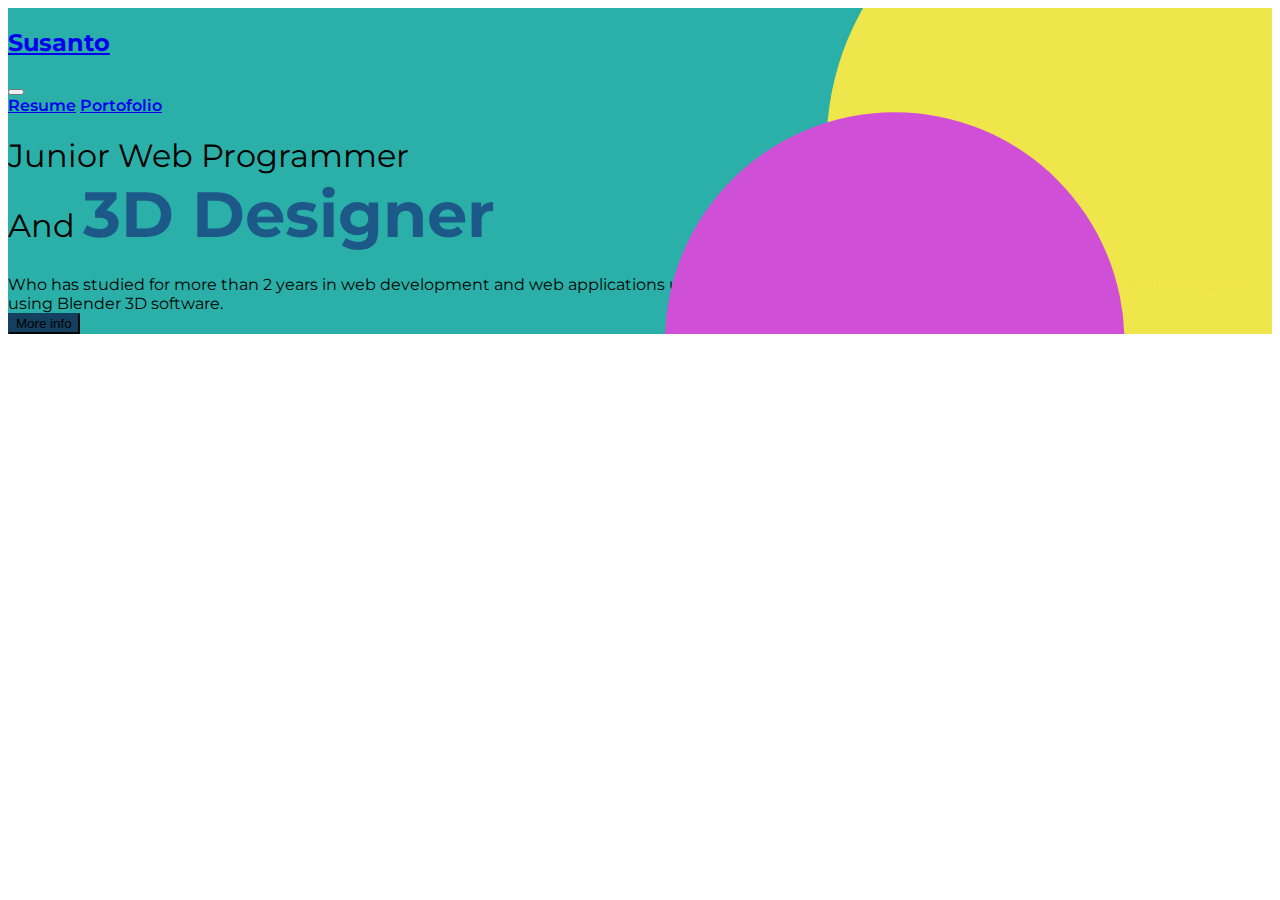
<file: index.html>
<!doctype html>
<html lang="en">

<head>
  <!-- Required meta tags -->
  <meta charset="utf-8">
  <meta name="viewport" content="width=device-width, initial-scale=1">


  <link href="https://cdn.jsdelivr.net/npm/bootstrap@5.0.2/dist/css/bootstrap.min.css" rel="stylesheet"
    integrity="sha384-EVSTQN3/azprG1Anm3QDgpJLIm9Nao0Yz1ztcQTwFspd3yD65VohhpuuCOmLASjC" crossorigin="anonymous">
  <link rel="stylesheet" href="https://cdn.jsdelivr.net/npm/bootstrap-icons@1.5.0/font/bootstrap-icons.css">

  <link href="https://fonts.googleapis.com/css2?family=Montserrat:wght@100;400;600;700&display=swap" rel="stylesheet">
  <!-- Bootstrap CSS 
    <link rel="stylesheet" href="css/bootstrap.min.css">
    <link rel="stylesheet" href="https://cdn.jsdelivr.net/npm/bootstrap-icons@1.5.0/font/bootstrap-icons.css">
    -->
  <link rel="stylesheet" href="css/style.css">

  <title>Web Statis Susant0</title>

</head>

<body>

  <div class="container">
    <div class="card my-4 pt-3 ps-3" style="background-color: #2AB0A8;">
      <div class="card-body text-white">

        <nav class="navbar navbar-expand-lg navbar-dark">
          <div class="container-fluid">
            <a class="navbar-brand me-5" href="#">
              <h2>Susanto</h2>
            </a>
            <button class="navbar-toggler" type="button" data-bs-toggle="collapse" data-bs-target="#navbarNavAltMarkup"
              aria-controls="navbarNavAltMarkup" aria-expanded="false" aria-label="Toggle navigation">
              <span class="navbar-toggler-icon"></span>
            </button>
            <div class="collapse navbar-collapse" id="navbarNavAltMarkup">
              <div class="navbar-nav">
                <a class="nav-link" href="https://susant0.github.io/resume.html">Resume</a>
                <a class="nav-link" href="https://susant0.github.io/galery.html">Portofolio</a>


              </div>
            </div>
          </div>
        </nav>

        <div class="">
          <div class="col-6">
            <h1 class="display-4 mt-4" style="font-weight:400;">Junior Web Programmer <br>And <span>3D Designer</span>
            </h1>
            <div class="mt-4 mb-4" style="font-size: 16px;">Who has studied for more than 2 years in
              web development and web applications using the Codeigniter framework. Also has an one year
              graphic designer using Blender 3D software.</div>
          </div>
          <img class="bg-img" src="img/drawing.svg">
          <div class="col-3">
            <a href="https://susant0.github.io/resume.html">
              <button type="button" class="btn btn-primary btn-lg">More info</button>
            </a>
          </div>
        </div>
      </div>
    </div>
  </div>
  </div>

  <!--
    <script src="js/bootstrap.bundle.js"></script>
    -->
  <!-- Optional JavaScript; choose one of the two! -->

  <!-- Option 1: Bootstrap Bundle with Popper -->

  <script src="https://cdn.jsdelivr.net/npm/bootstrap@5.0.2/dist/js/bootstrap.bundle.min.js"
    integrity="sha384-MrcW6ZMFYlzcLA8Nl+NtUVF0sA7MsXsP1UyJoMp4YLEuNSfAP+JcXn/tWtIaxVXM"
    crossorigin="anonymous"></script>

  <!-- Option 2: Separate Popper and Bootstrap JS -->
  <!--
    <script src="https://cdn.jsdelivr.net/npm/@popperjs/core@2.9.2/dist/umd/popper.min.js" integrity="sha384-IQsoLXl5PILFhosVNubq5LC7Qb9DXgDA9i+tQ8Zj3iwWAwPtgFTxbJ8NT4GN1R8p" crossorigin="anonymous"></script>
    <script src="https://cdn.jsdelivr.net/npm/bootstrap@5.0.2/dist/js/bootstrap.min.js" integrity="sha384-cVKIPhGWiC2Al4u+LWgxfKTRIcfu0JTxR+EQDz/bgldoEyl4H0zUF0QKbrJ0EcQF" crossorigin="anonymous"></script>
    -->
</body>

</html>
</file>
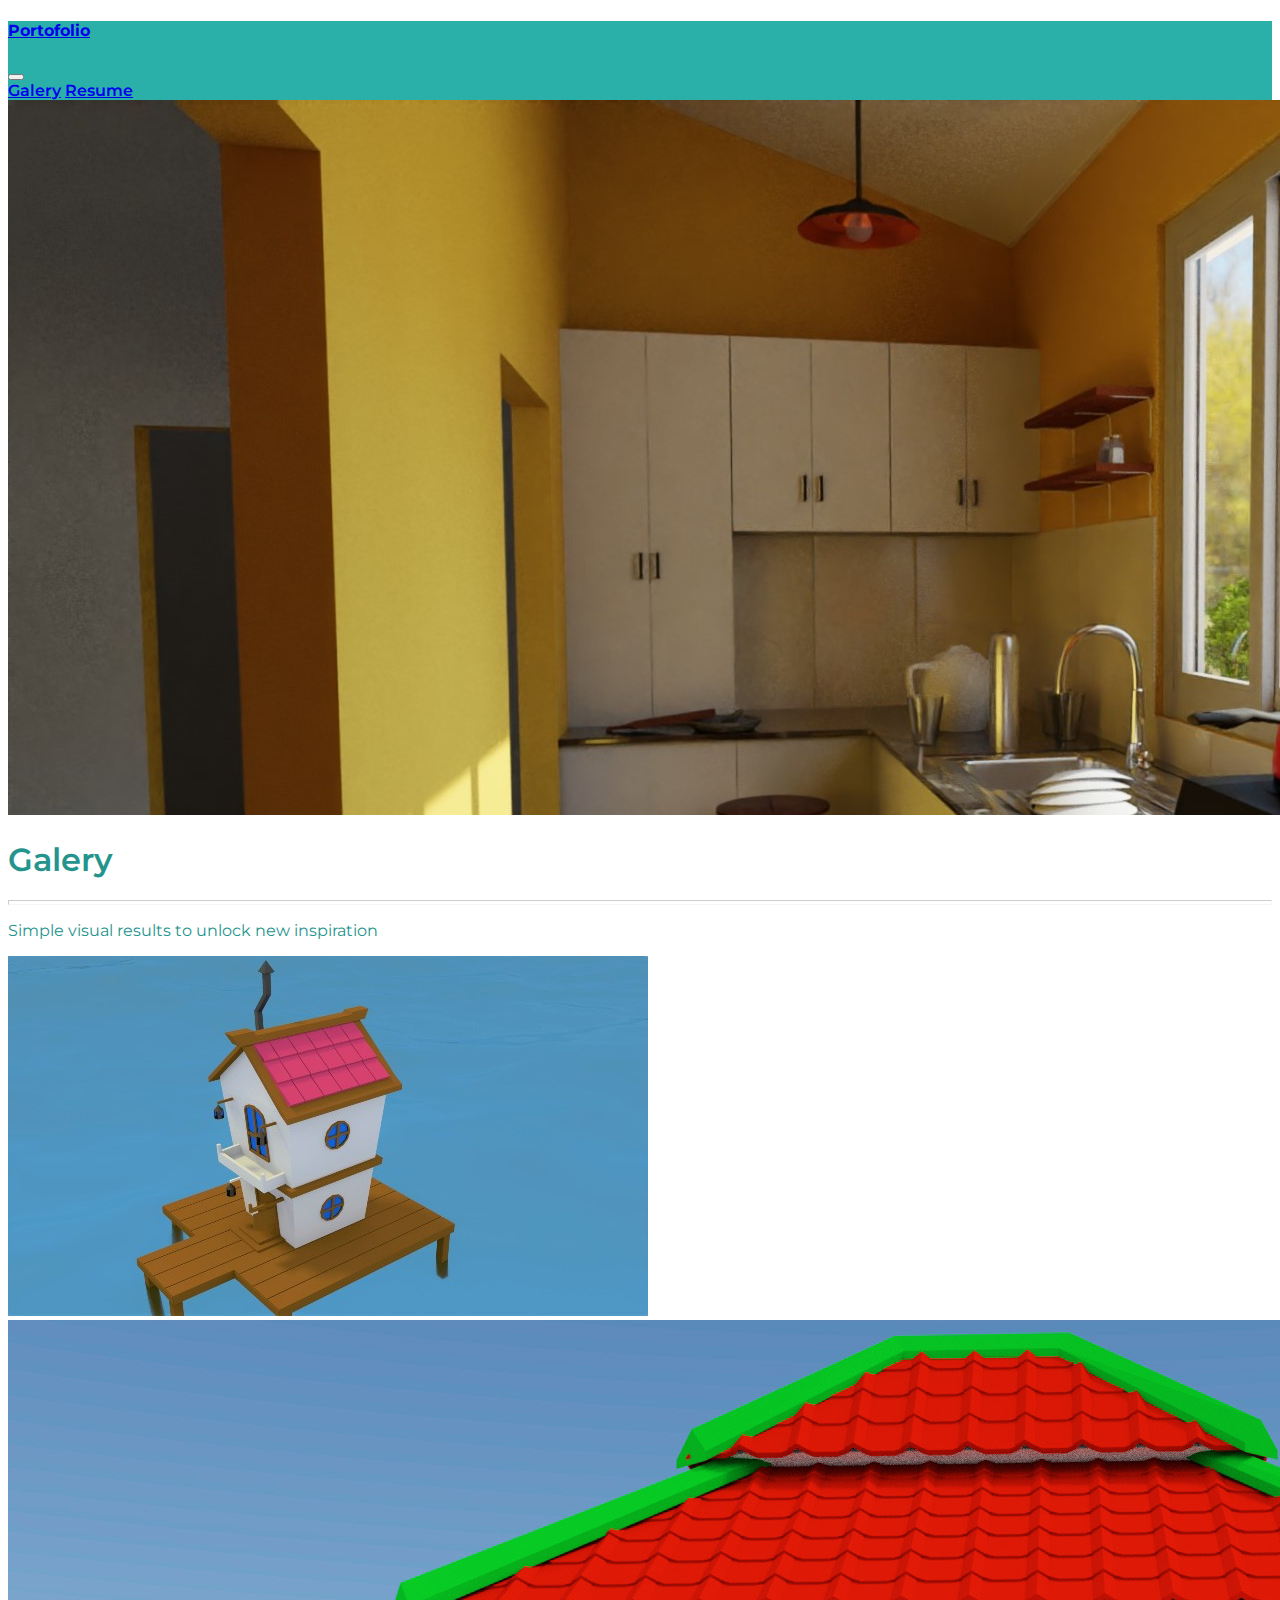
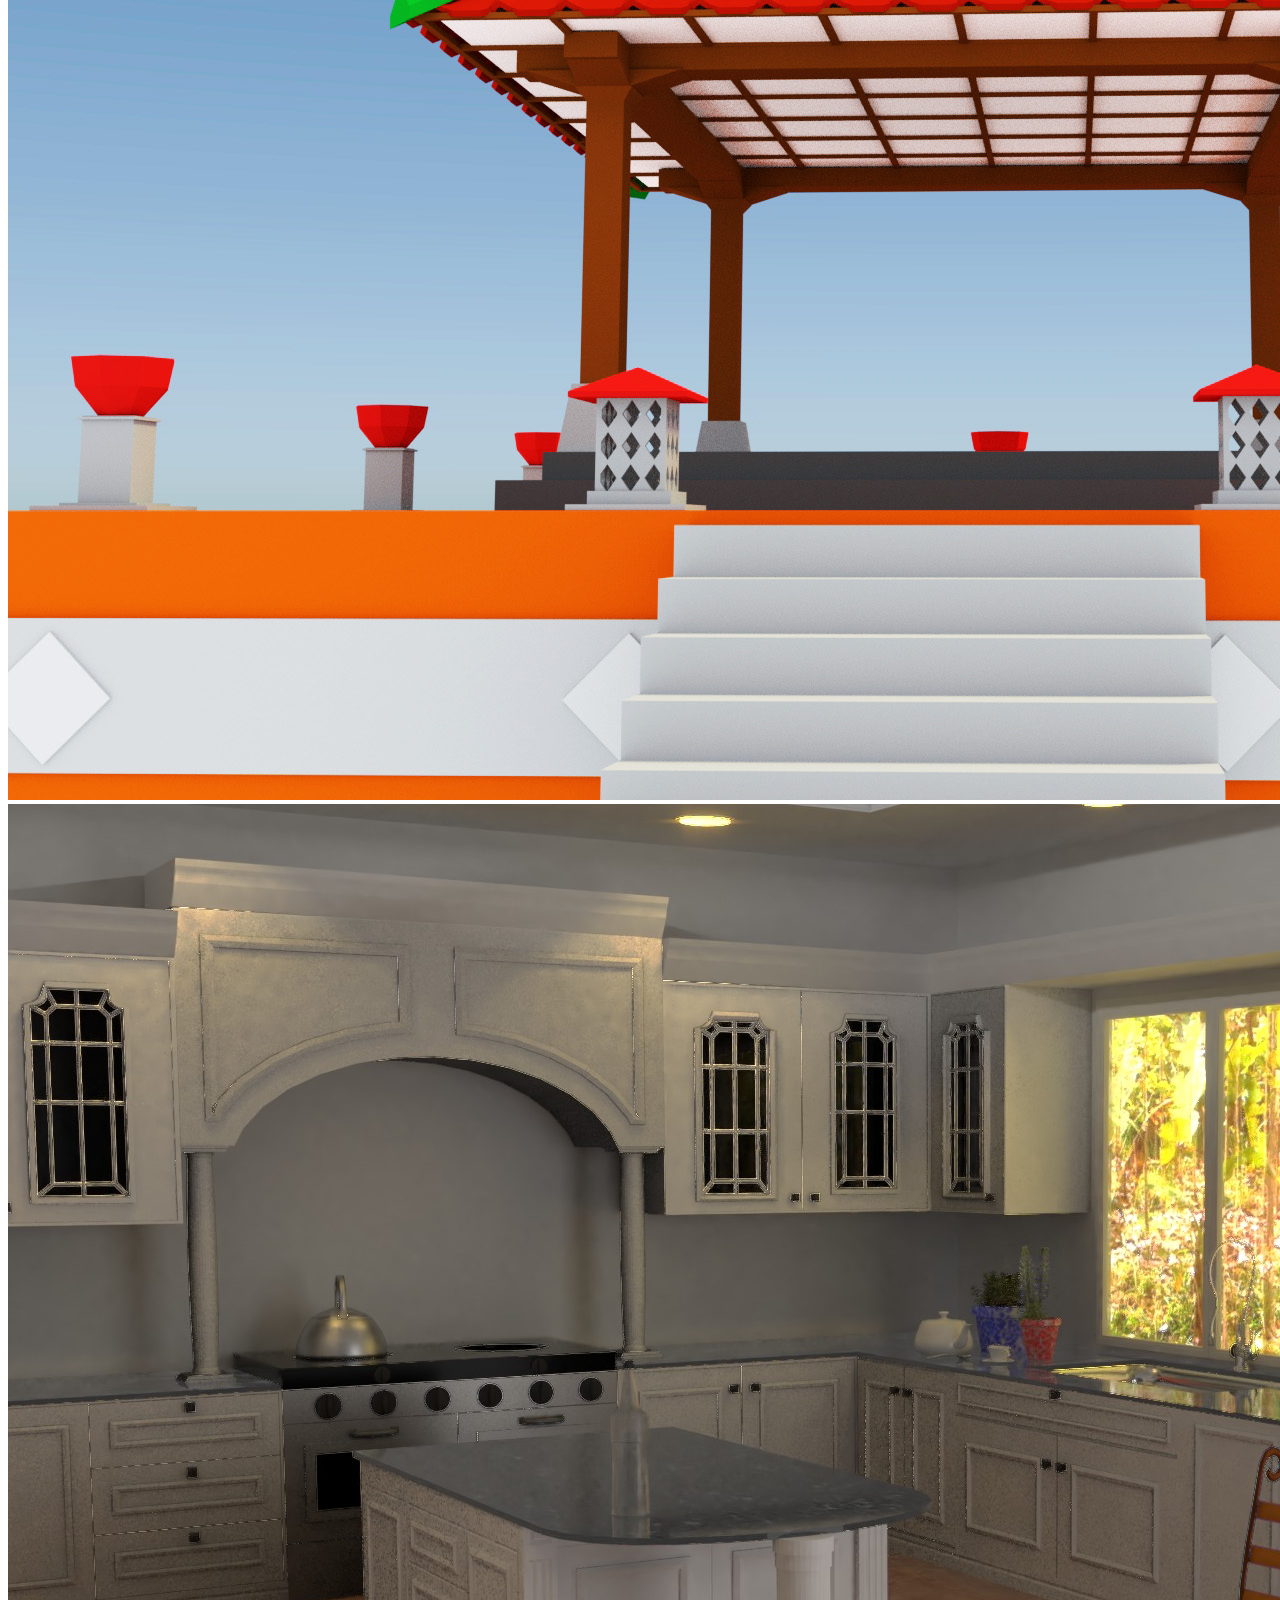
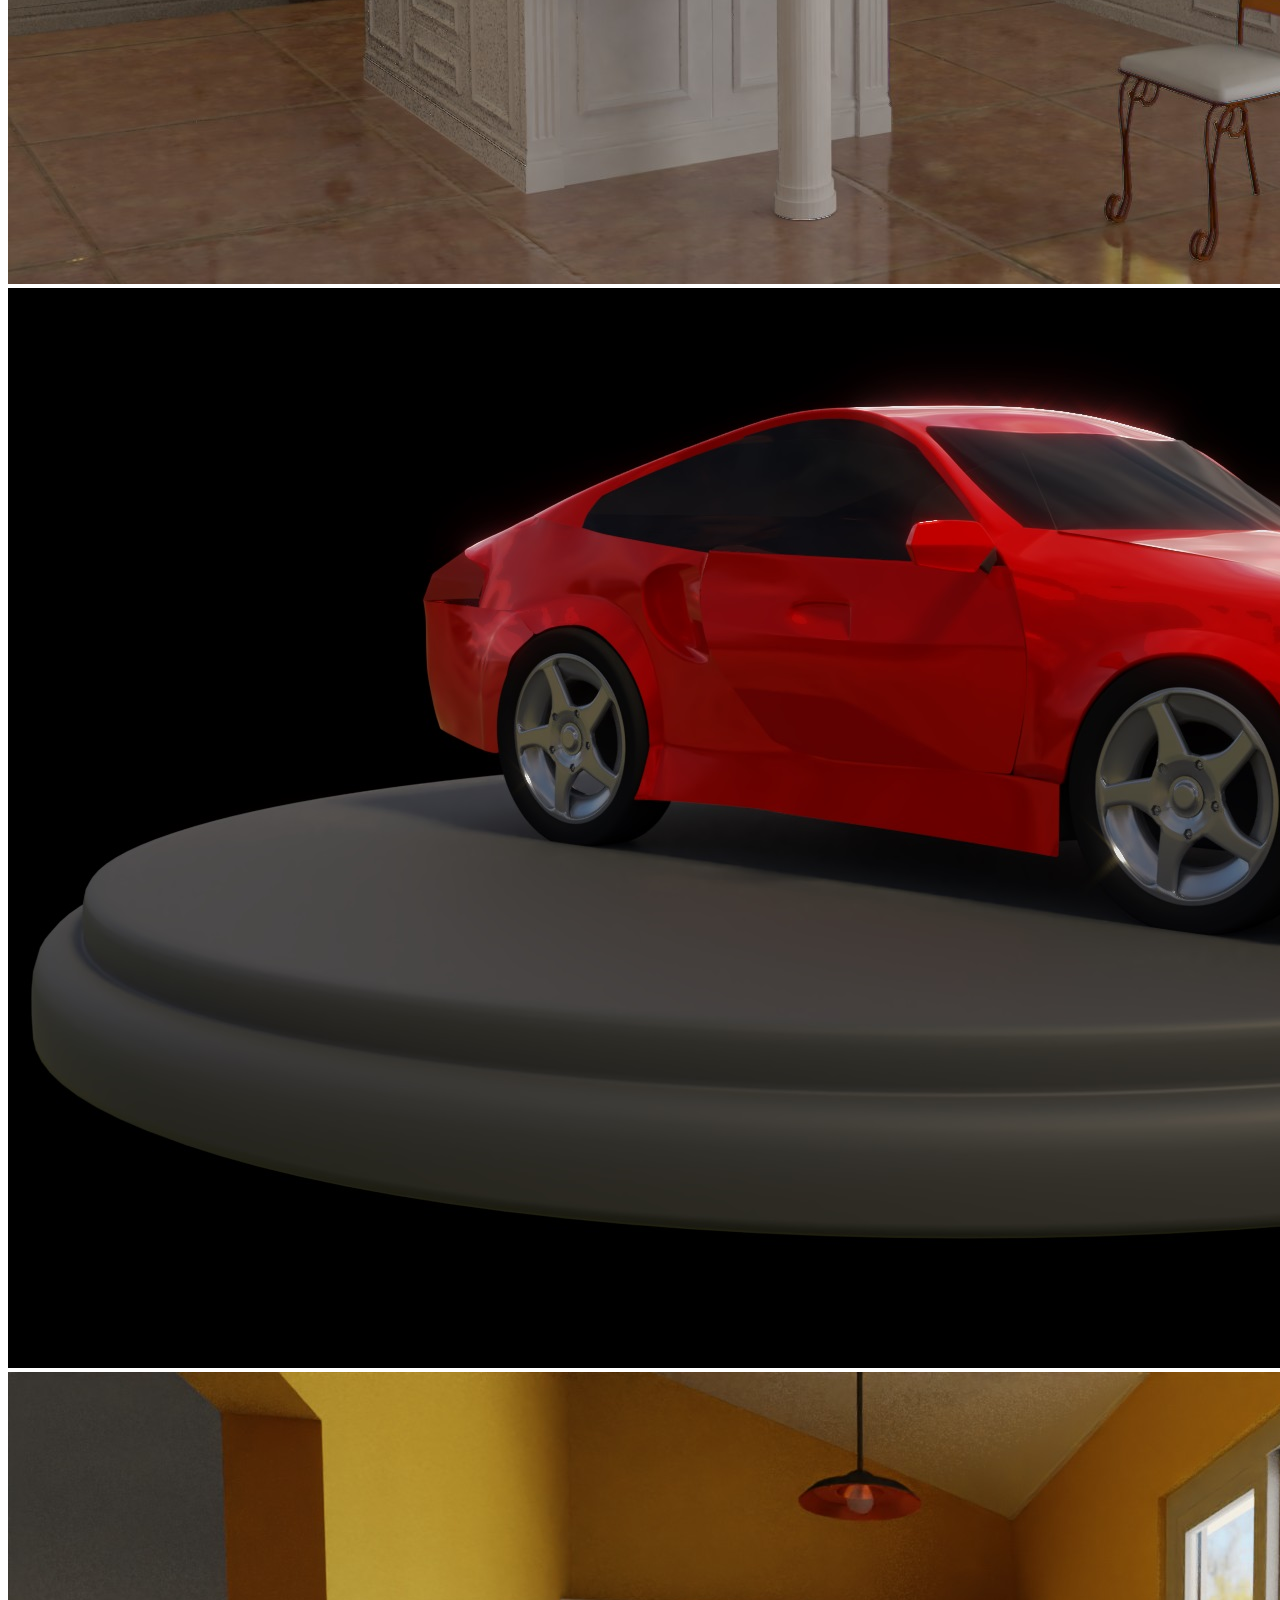
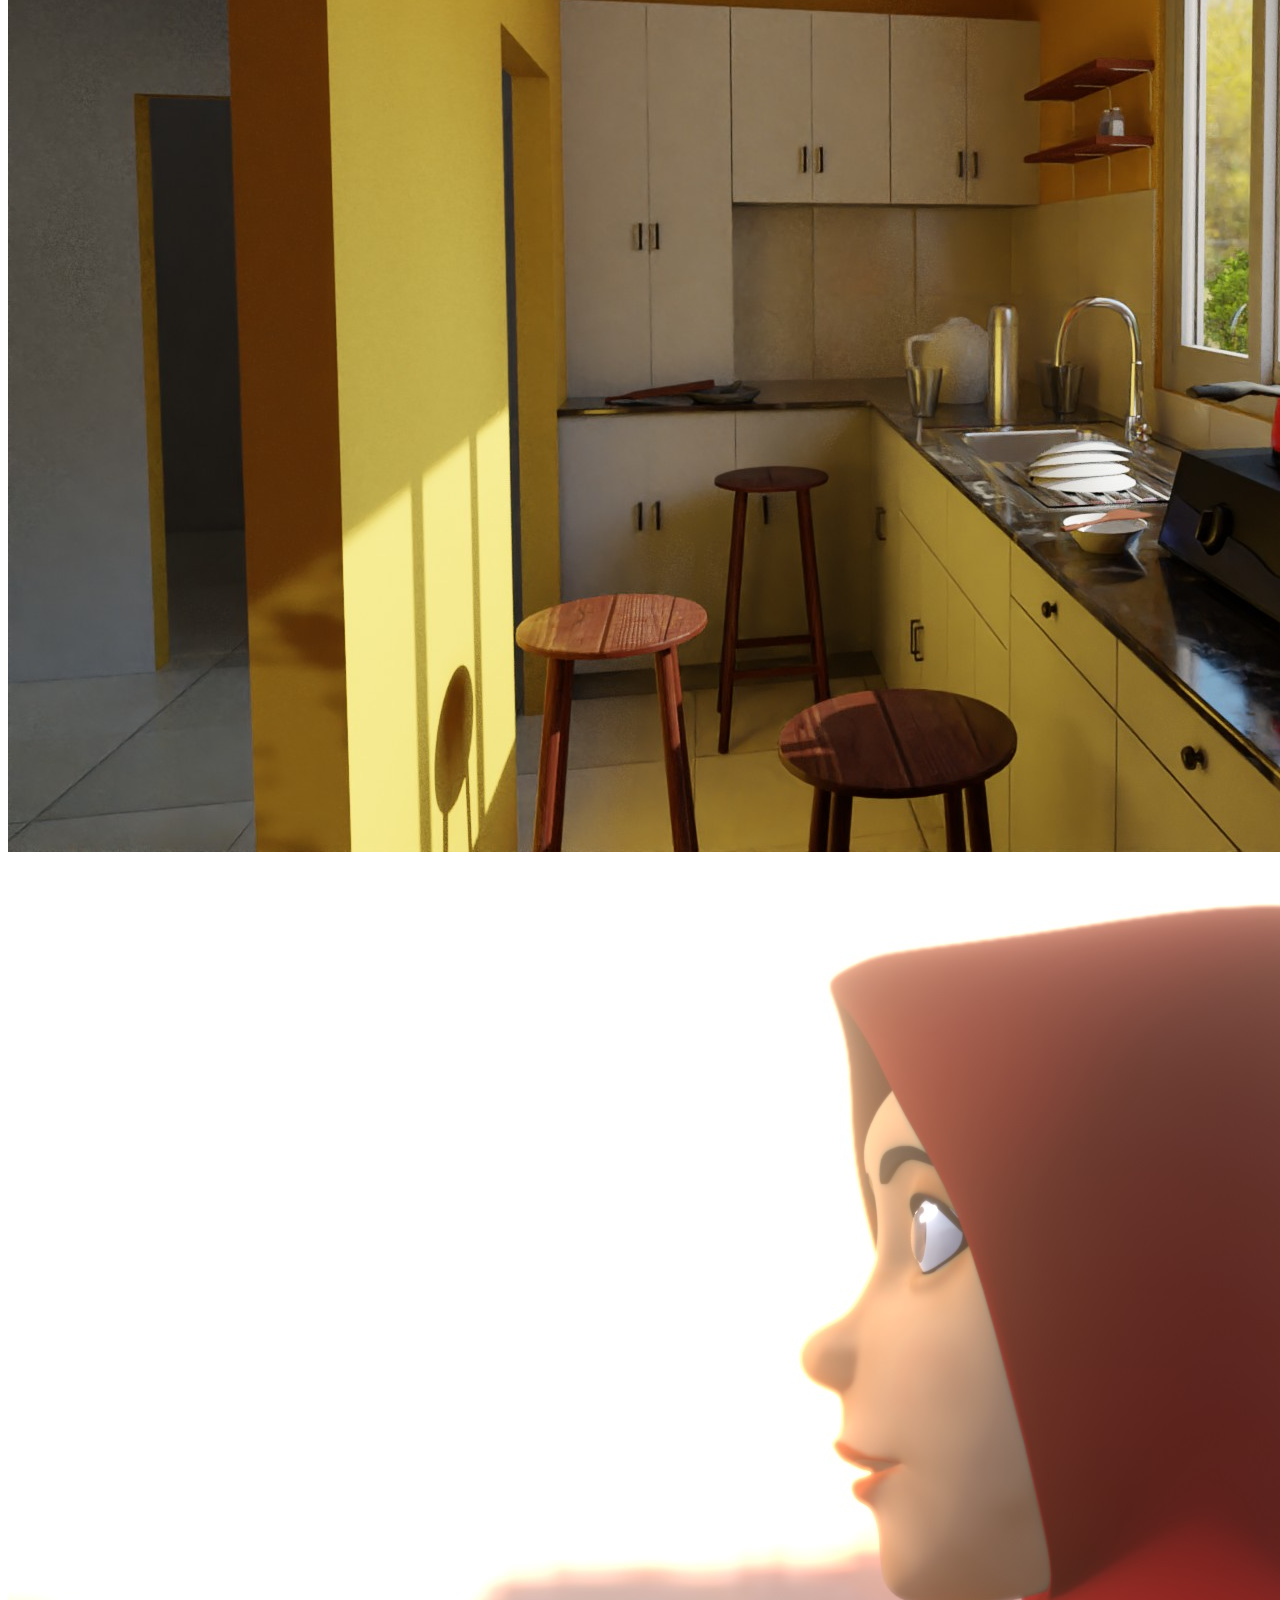
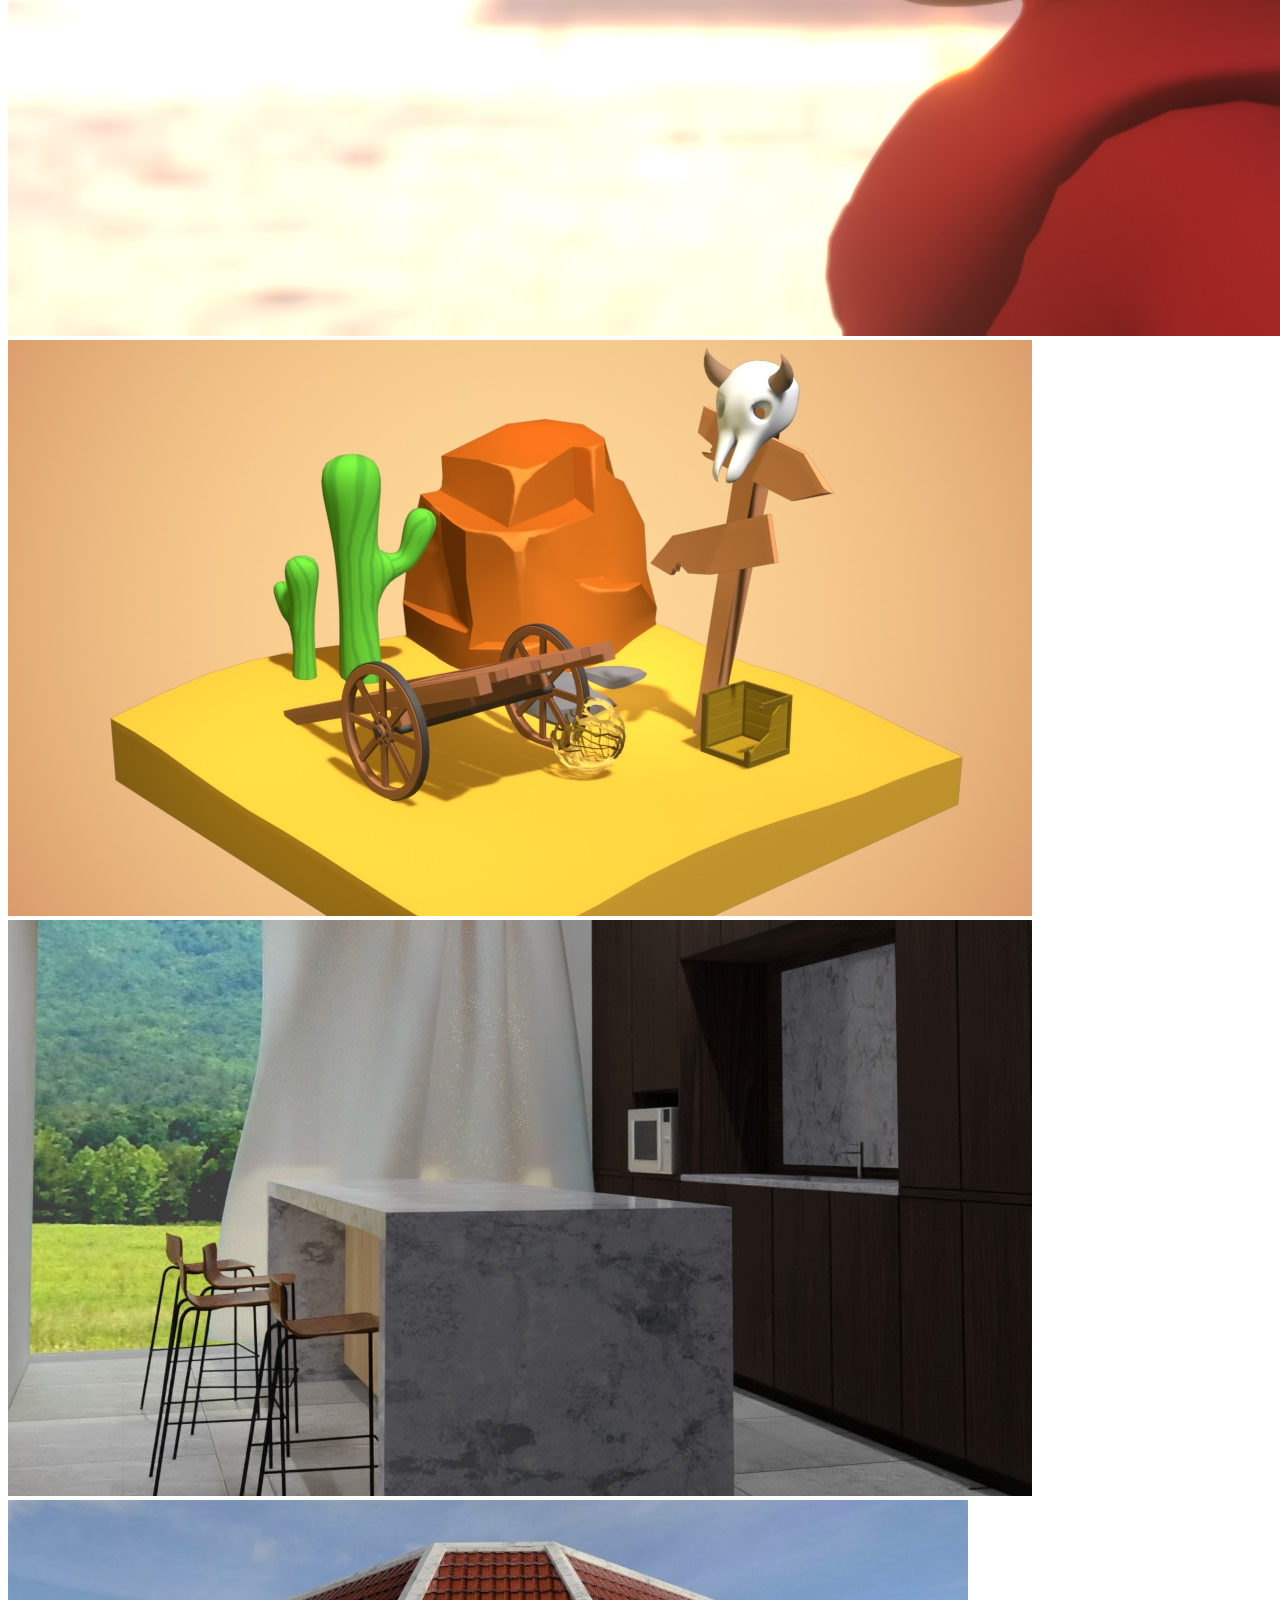
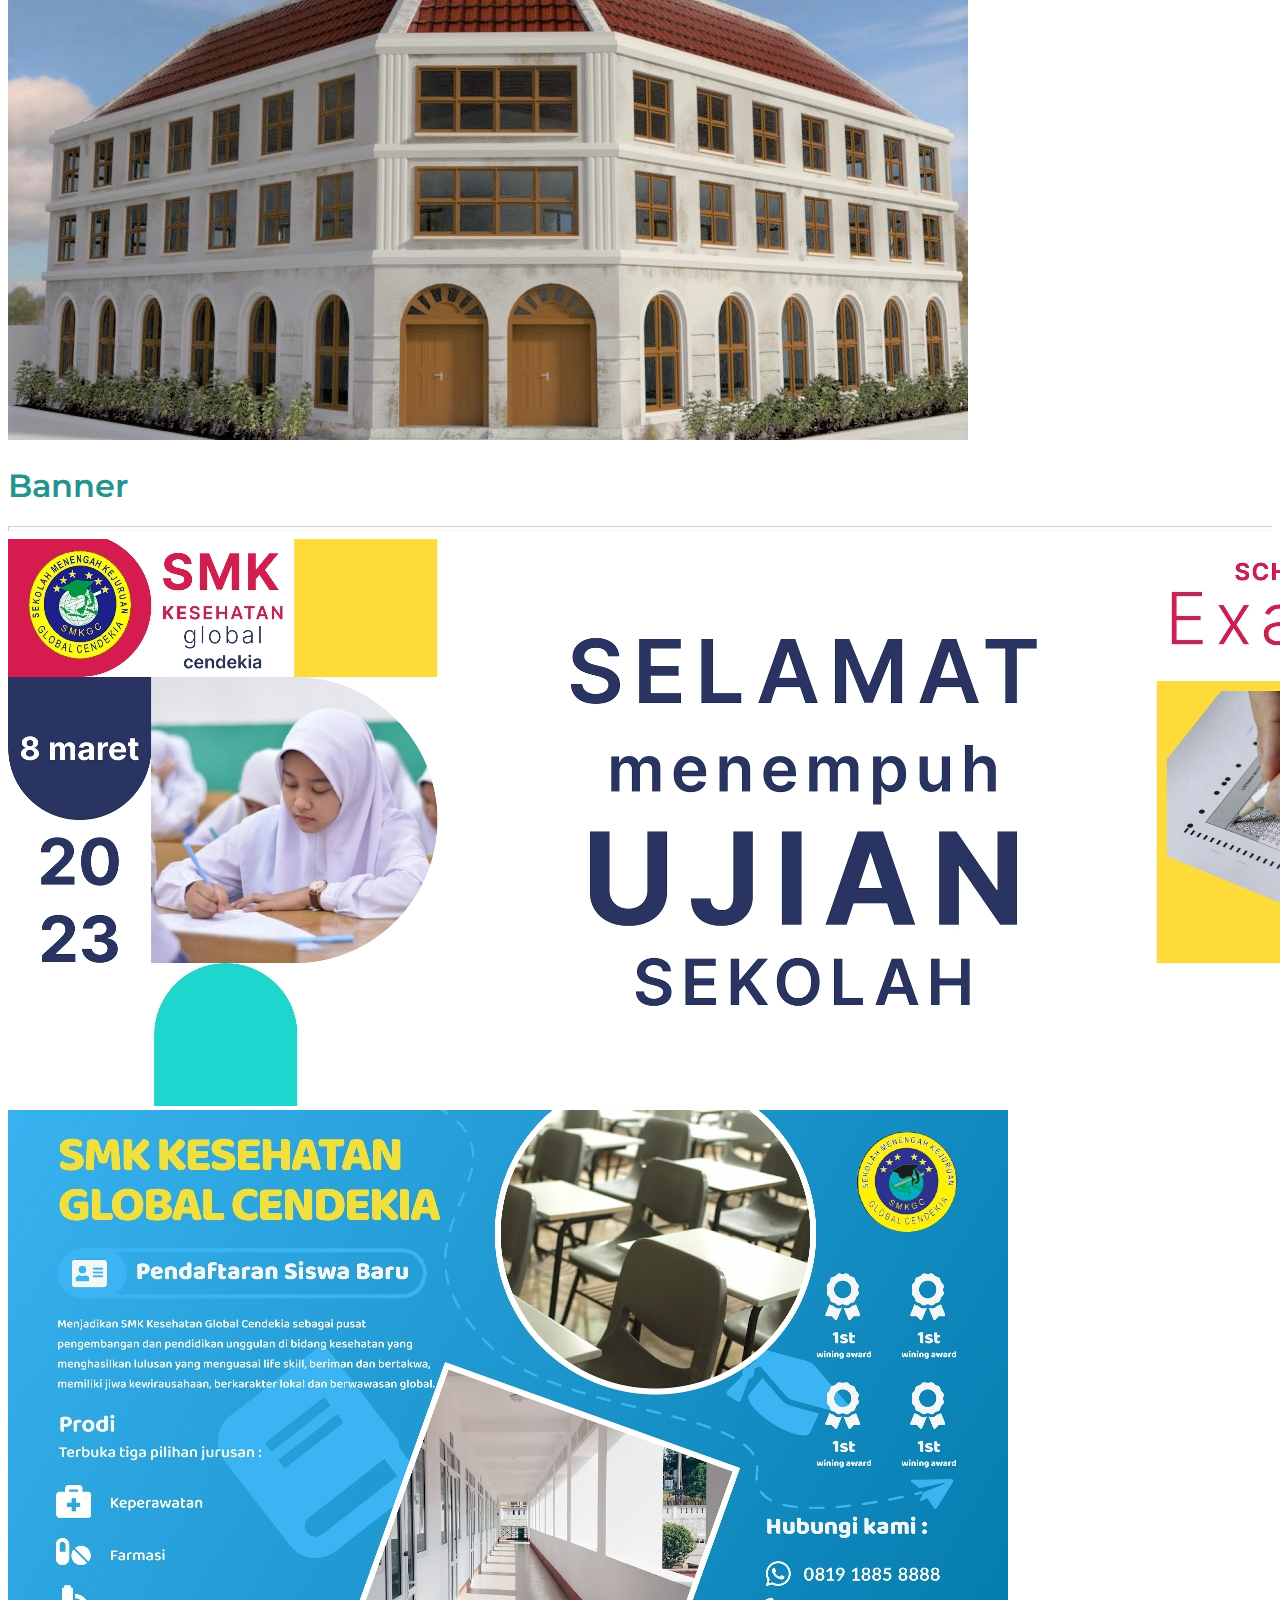
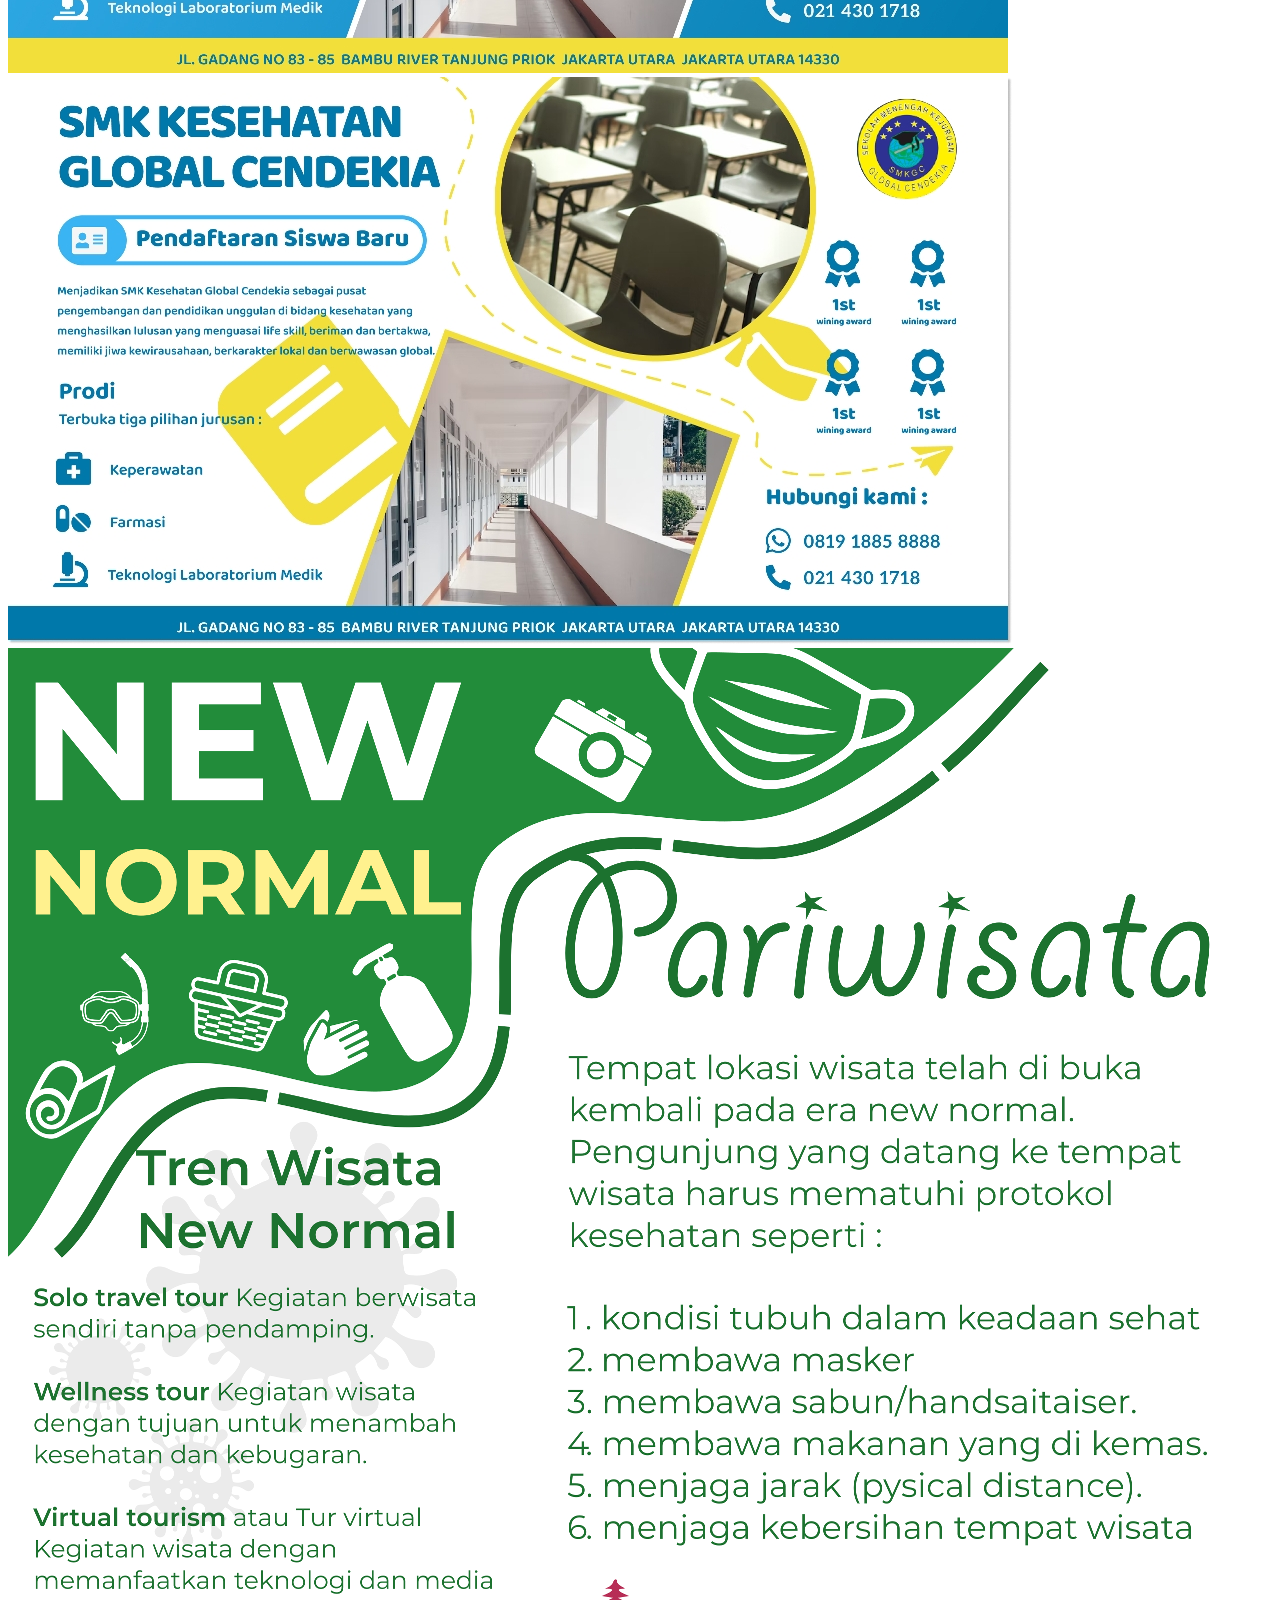
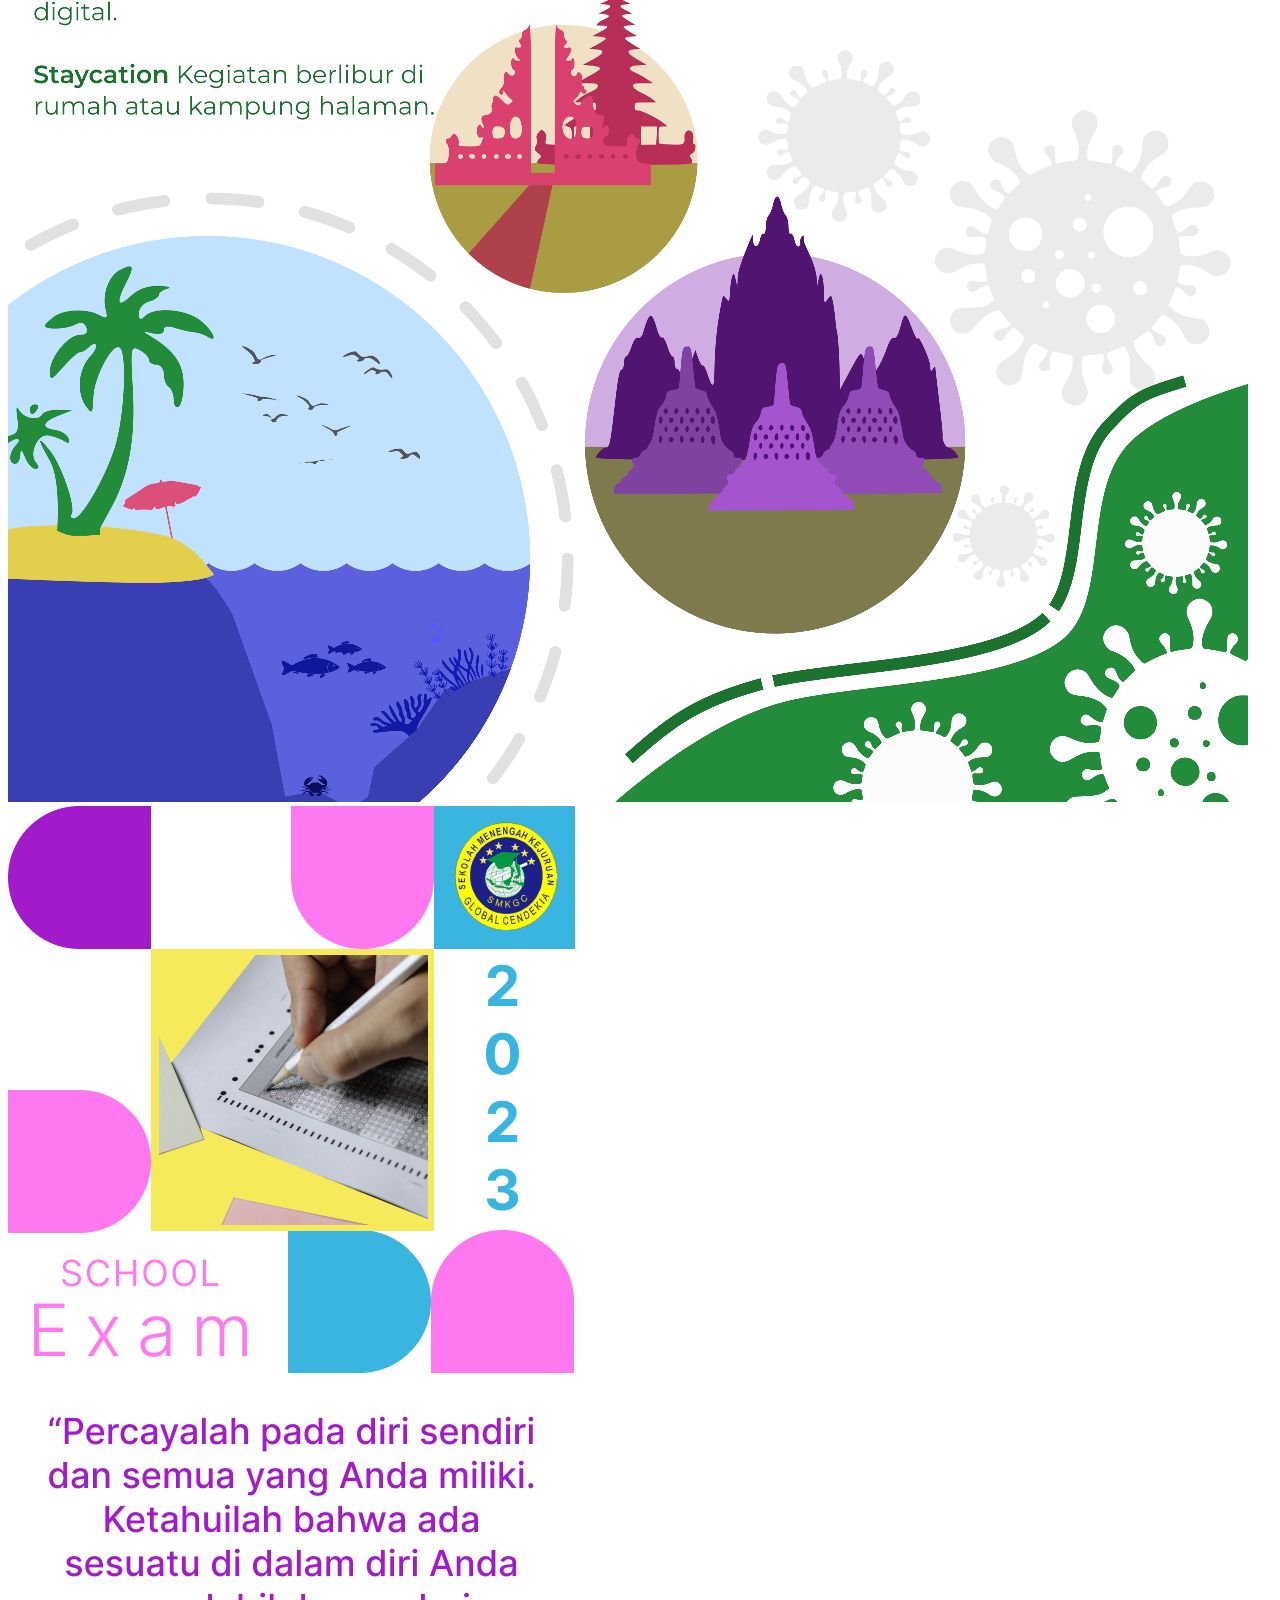
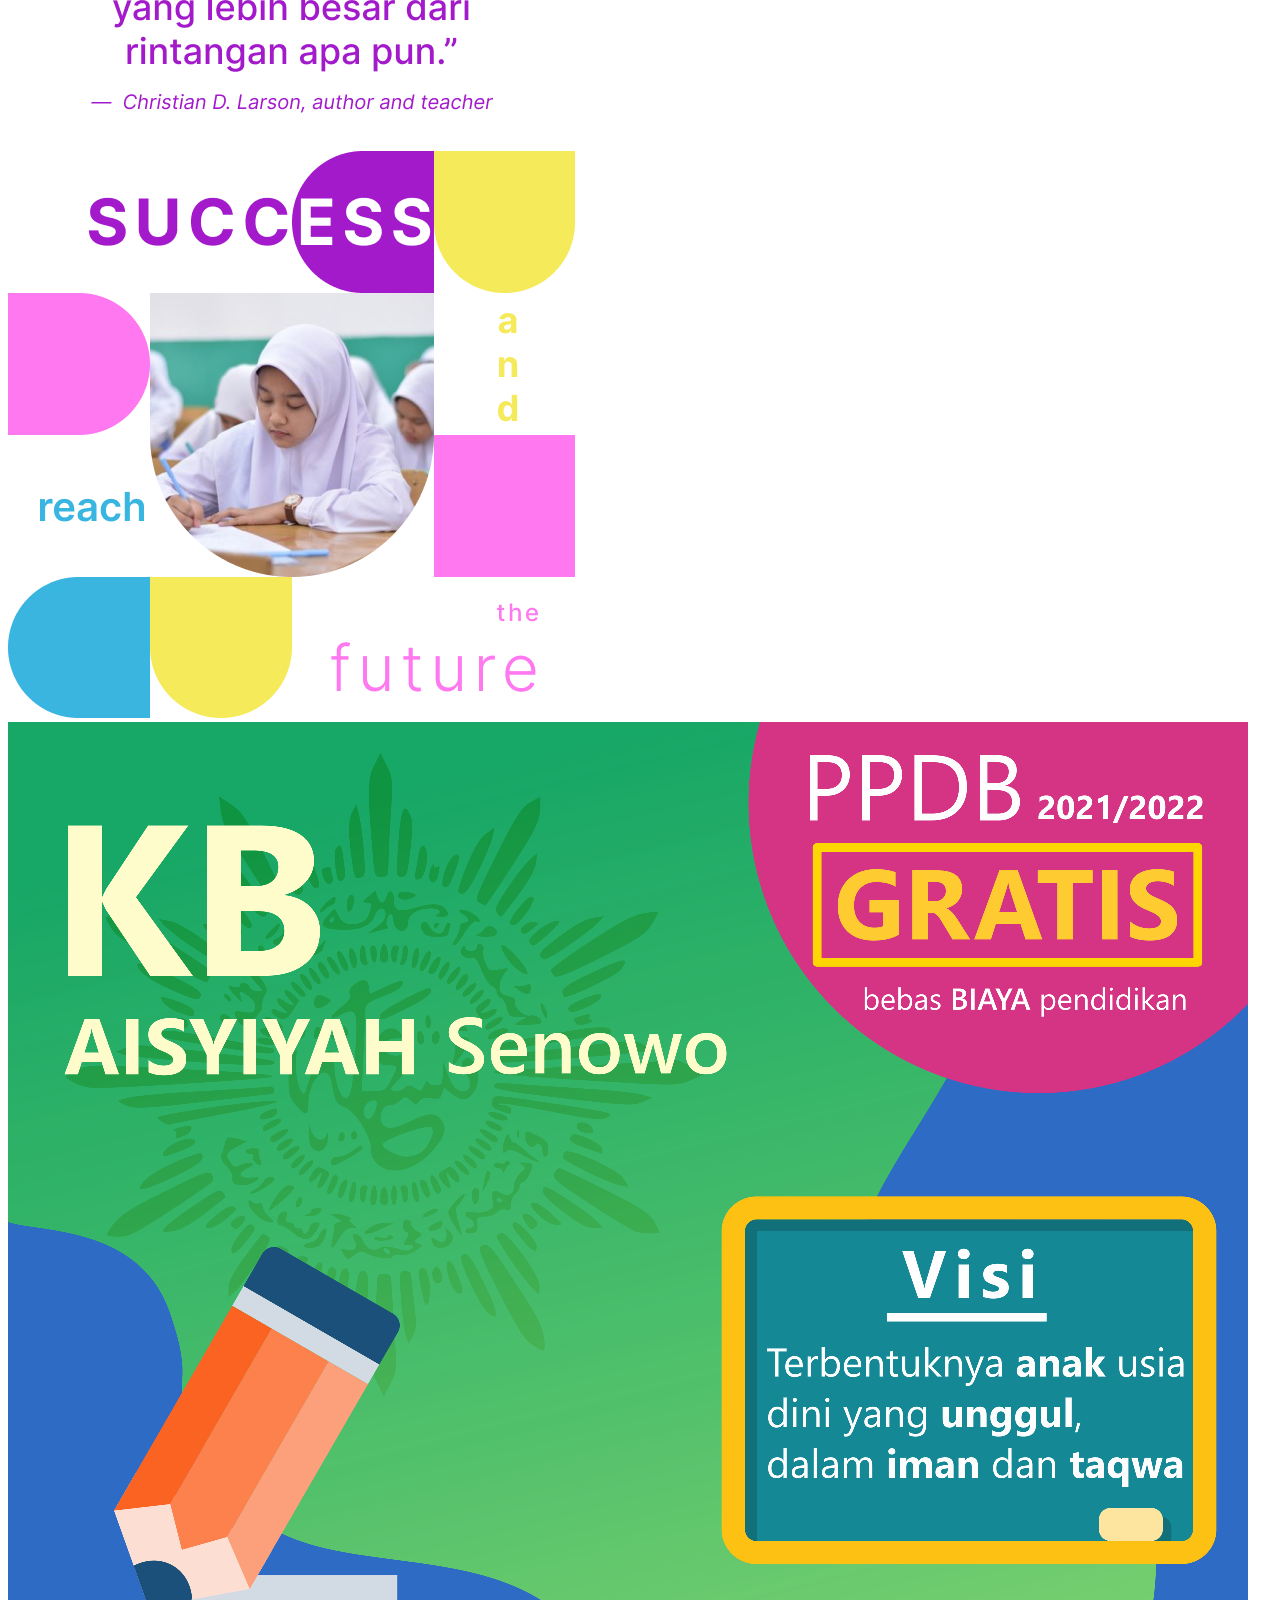
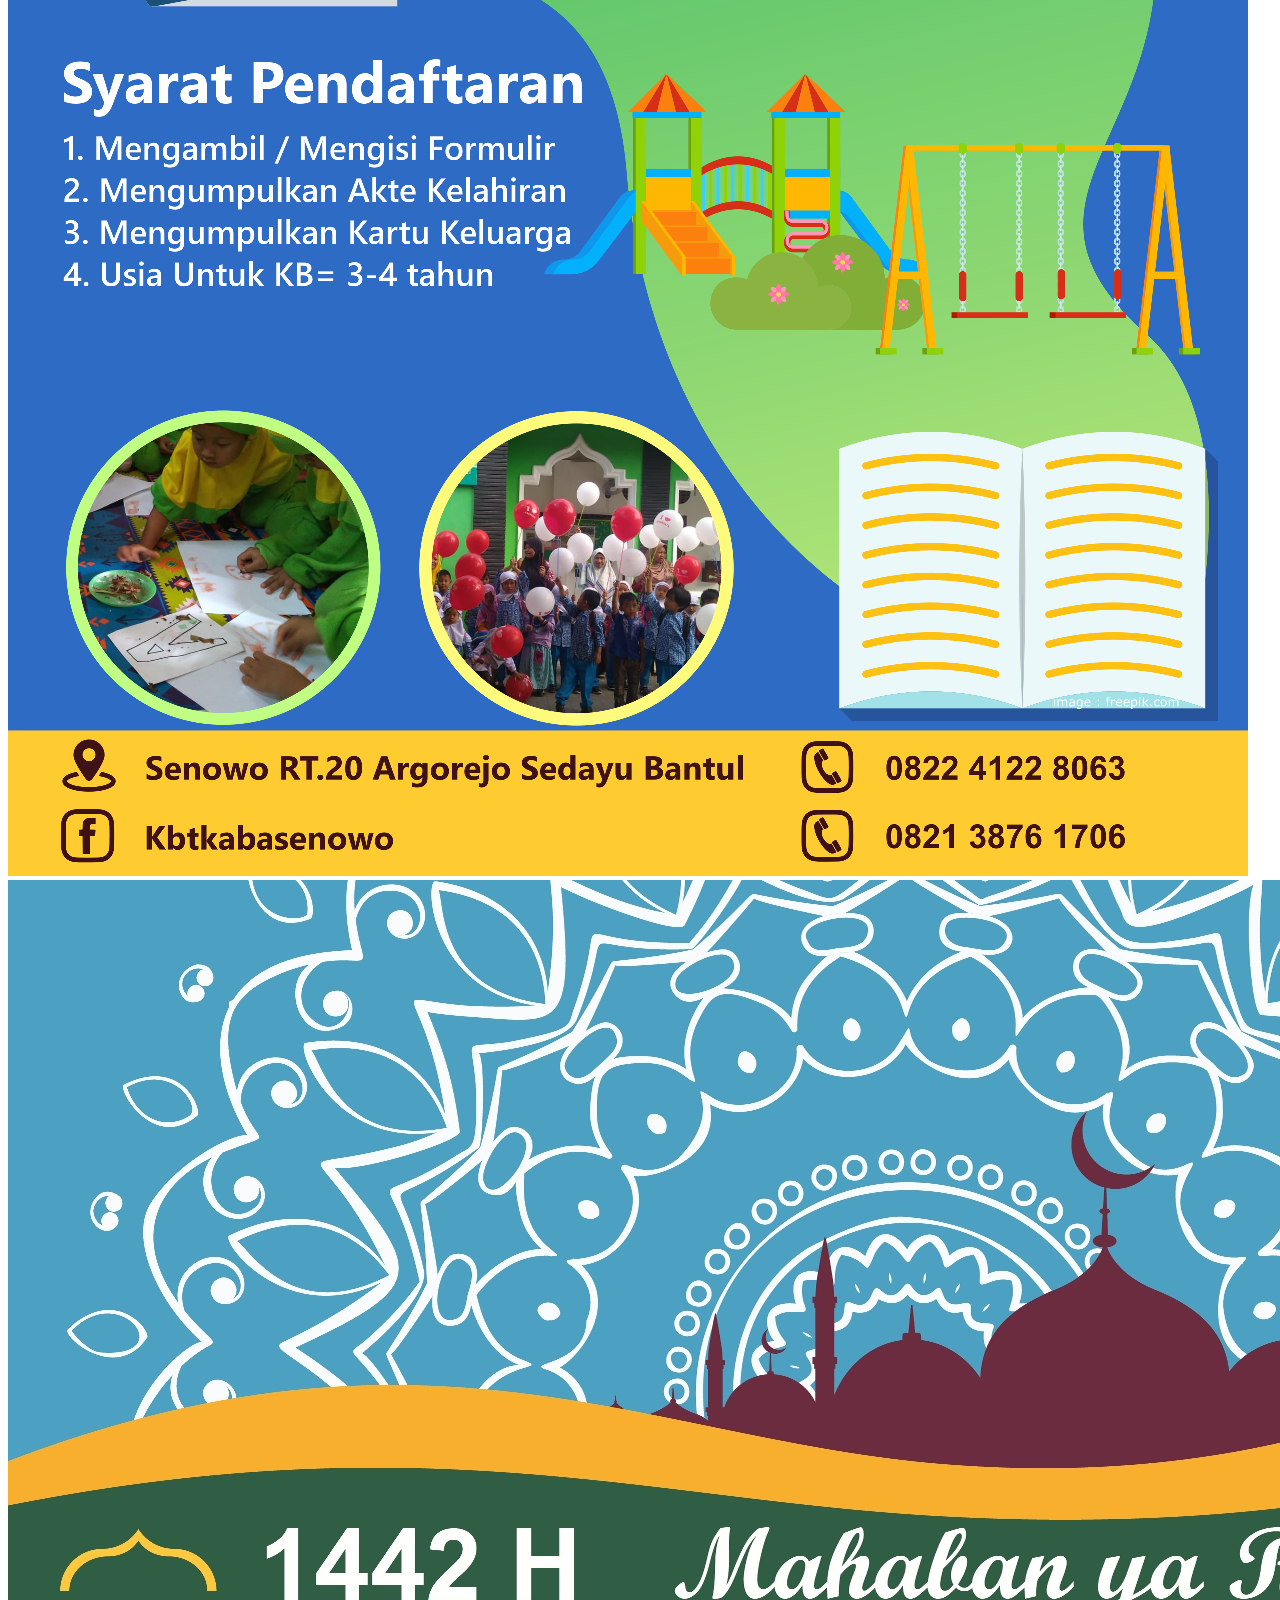
<file: galery.html>
<!doctype html>
<html lang="en">

<head>
    <!-- Required meta tags -->
    <meta charset="utf-8">
    <meta name="viewport" content="width=device-width, initial-scale=1">


    <link href="https://cdn.jsdelivr.net/npm/bootstrap@5.0.2/dist/css/bootstrap.min.css" rel="stylesheet"
        integrity="sha384-EVSTQN3/azprG1Anm3QDgpJLIm9Nao0Yz1ztcQTwFspd3yD65VohhpuuCOmLASjC" crossorigin="anonymous">
    <link rel="stylesheet" href="https://cdn.jsdelivr.net/npm/bootstrap-icons@1.5.0/font/bootstrap-icons.css">

    <link href="https://fonts.googleapis.com/css2?family=Montserrat:wght@100;400;600;700&display=swap" rel="stylesheet">
    <!-- Bootstrap CSS  -->
    <!-- <link rel="stylesheet" href="css/bootstrap.min.css"> -->
    <!-- <link rel="stylesheet" href="https://cdn.jsdelivr.net/npm/bootstrap-icons@1.5.0/font/bootstrap-icons.css"> -->

    <link rel="stylesheet" href="css/style.css">

    <title>Web Portofolio</title>

</head>

<body>

    <header class="bg-cyan">
        <div class="container text-white">
            <nav class="navbar navbar-expand-lg navbar-dark">
                <div class="container-fluid">
                    <a class="navbar-brand me-5" href="#">
                        <h4 class="fw-bolder">Portofolio</h4>
                    </a>
                    <button class="navbar-toggler" type="button" data-bs-toggle="collapse"
                        data-bs-target="#navbarNavAltMarkup" aria-controls="navbarNavAltMarkup" aria-expanded="false"
                        aria-label="Toggle navigation">
                        <span class="navbar-toggler-icon"></span>
                    </button>
                    <div class="collapse navbar-collapse" id="navbarNavAltMarkup">
                        <div class="navbar-nav">
                            <a class="nav-link active" aria-current="page" href="#">Galery</a>
                            <a class="nav-link" href="https://susant0.github.io/resume.html">Resume</a>
                        </div>
                    </div>
                </div>
            </nav>
        </div>

    </header>
    <div class="col">
        <img src="img/kitchen.jpg" class="img-fluid">
    </div>

    <div class="content mt-3">
        <div class="container">
            <div class="col text-center text-cyan">
                <h1 class="" style="font-weight: 600;">Galery</h1>
                <div class="col-5 mx-auto">
                    <hr style="height: 3px; opacity: 50%;">
                </div>

                <p class="">Simple visual results to unlock new inspiration</p>
            </div>
            <div class="row my-4">
                <div class="col-sm-4 mb-3">
                    <div class="card h-100">
                        <img src="img/galery/house.jpg" class="card-img-top" style="cursor: pointer;"
                            onclick="window.open(this.src)">
                    </div>
                </div>
                <div class="col-sm-4 mb-3">
                    <div class="card h-100">
                        <img src="img/galery/pendf.jpg" class="card-img-top" style="cursor: pointer;"
                            onclick="window.open(this.src)">
                    </div>
                </div>
                <div class="col-sm-4 mb-3 ">
                    <div class="card h-100">
                        <img src="img/galery/kitchen2.jpg" class="card-img-top" style="cursor: pointer;"
                            onclick="window.open(this.src)">
                    </div>
                </div>

            </div>

            <div class="row my-4">
                <div class="col-sm-4 mb-3">
                    <div class="card h-100">
                        <img src="img/galery/mobil.jpg" class="card-img-top" style="cursor: pointer;"
                            onclick="window.open(this.src)">

                    </div>
                </div>
                <div class="col-sm-4 mb-3">
                    <div class="card h-100">
                        <img src="img/galery/kitchen.jpg" class="card-img-top" style="cursor: pointer;"
                            onclick="window.open(this.src)">

                    </div>
                </div>
                <div class="col-sm-4 mb-3 ">
                    <div class="card h-100">
                        <img src="img/galery/porto1.jpg" class="card-img-top" style="cursor: pointer;"
                            onclick="window.open(this.src)">

                    </div>
                </div>

            </div>
            <div class="row my-4">
                <div class="col-sm-4 mb-3">
                    <div class="card h-100">
                        <img src="img/galery/porto2.jpg" class="card-img-top" style="cursor: pointer;"
                            onclick="window.open(this.src)">

                    </div>
                </div>
                <div class="col-sm-4 mb-3">
                    <div class="card h-100">
                        <img src="img/galery/porto4.jpg" class="card-img-top" style="cursor: pointer;"
                            onclick="window.open(this.src)">

                    </div>
                </div>
                <div class="col-sm-4 mb-3 ">
                    <div class="card h-100">
                        <img src="img/galery/renderF.jpg" class="card-img-top" style="cursor: pointer;"
                            onclick="window.open(this.src)">

                    </div>
                </div>

                <div class="col text-center text-cyan">
                    <h1 class="" style="font-weight: 600;">Banner</h1>
                    <div class="col-5 mx-auto">
                        <hr style="height: 3px; opacity: 50%;">
                    </div>

                    <!-- <p class="">Simple visual results to unlock new inspiration</p> -->
                </div>
                <div class="row my-4">
                    <div class="col-sm-4 mb-3">
                        <div class="card h-100">
                            <img src="img/galery/banner2.jpg" class="card-img-top" style="cursor: pointer;"
                                onclick="window.open(this.src)">
                        </div>
                    </div>
                    <div class="col-sm-4 mb-3">
                        <div class="card h-100">
                            <img src="img/galery/main.jpg" class="card-img-top" style="cursor: pointer;"
                                onclick="window.open(this.src)">
                        </div>
                    </div>
                    <div class="col-sm-4 mb-3 ">
                        <div class="card h-100">
                            <img src="img/galery/main2.jpg" class="card-img-top" style="cursor: pointer;"
                                onclick="window.open(this.src)">
                        </div>
                    </div>
                    <div class="col-sm-4 mb-3 ">
                        <div class="card h-100">
                            <img src="img/galery/dean.png" class="card-img-top" style="cursor: pointer;"
                                onclick="window.open(this.src)">
                        </div>
                    </div>
                    <div class="col-sm-4 mb-3 ">
                        <div class="card h-100">
                            <img src="img/galery/rollup banner.jpg" class="card-img-top" style="cursor: pointer;"
                                onclick="window.open(this.src)">
                        </div>
                    </div>
                    <div class="col-sm-4 mb-3 ">
                        <div class="card h-100">
                            <img src="img/galery/aba.png" class="card-img-top" style="cursor: pointer;"
                                onclick="window.open(this.src)">
                        </div>
                    </div>

                    <div class="col-sm-4 mb-3 ">
                        <div class="card h-100">
                            <img src="img/galery/baner1 cmyk-01.jpg" class="card-img-top" style="cursor: pointer;"
                                onclick="window.open(this.src)">
                        </div>
                    </div>
                    <div class="col-sm-4 mb-3 ">
                        <div class="card h-100">
                            <img src="img/galery/baner2cmyk-01.jpg" class="card-img-top" style="cursor: pointer;"
                                onclick="window.open(this.src)">
                        </div>
                    </div>
                </div>

                <div class="col text-center text-cyan mt-3">
                    <h2 class="" style="font-weight: 600;">Motion Graphic Video</h2>
                    <div class="col-5 mx-auto">
                        <hr style="height: 3px; opacity: 50%;">
                    </div>
                </div>
                <div class="row my-4">
                    <div class="col-sm-4 mb-3 ">
                        <iframe width="360" height="240" src="https://www.youtube.com/embed/gSkPcUGMuYY">
                        </iframe>
                    </div>
                    <div class="col-sm-4 mb-3 ">
                        <iframe width="360" height="240" src="https://www.youtube.com/embed/Qk7ydMTquxM">
                        </iframe>
                    </div>
                    <div class="col-sm-4 mb-3 ">
                        <iframe width="360" height="240" src="https://www.youtube.com/embed/2Wk0F2DV4PE">
                        </iframe>
                    </div>
                </div>
                <div class="row my-4">
                    <div class="col-sm-4 mb-3 ">
                        <iframe width="360" height="240" src="https://www.youtube.com/embed/JeI0frTTkZg">
                        </iframe>
                    </div>
                    <div class="col-sm-4 mb-3 ">
                        <iframe width="360" height="240" src="https://www.youtube.com/embed/QCx0tHqj6IA">
                        </iframe>
                    </div>
                    <div class="col-sm-4 mb-3 ">
                        <iframe width="360" height="240" src="https://www.youtube.com/embed/AObXRFSwt14">
                        </iframe>
                    </div>
                </div>

            </div>
        </div>
    </div>
    <footer class="bg-red">
        <div class="container">
            <div class="row py-3 text-white contact">
                <div class="col-4" style="font-weight: 600;">
                    <p><i class="bi bi-envelope fs-3 me-2"></i>sazhunt@gmail.com</p>
                    <p><i class="bi bi-telephone-fill fs-3 me-2"></i>+62 878 3950 1968</p>
                    <p><i class="bi bi-geo-alt-fill fs-3 me-2"></i>Jl. Wates Km 11 Yogyakarta</p>
                </div>
                <div class="col-6">
                    <div class="ms-3">
                        <h2 class="fw-bolder">About me</h2>
                        <p>
                            Interested in learning about computer science and have a passion in graphic design
                            especially 3d designer. also interested in mathematics but haven't found a place to
                            implement it
                        </p>
                    </div>
                </div>
                <div class="col-2 text-end">
                    <a class="text-white" href="https://web.facebook.com/profile.php?id=100004151236430">
                        <i class="bi bi-facebook fs-1"></i><br>
                    </a>
                    <a href="https://www.instagram.com/susant_0/" class="text-white">
                        <i class="bi bi-instagram fs-1"></i><br>
                    </a>
                    <i class="bi bi-linkedin fs-1"></i>
                </div>
            </div>
        </div>
    </footer>

    <!-- <script src="js/bootstrap.bundle.js"></script> -->

    <!-- Optional JavaScript; choose one of the two! -->

    <!-- Option 1: Bootstrap Bundle with Popper -->

    <script src="https://cdn.jsdelivr.net/npm/bootstrap@5.0.2/dist/js/bootstrap.bundle.min.js"
        integrity="sha384-MrcW6ZMFYlzcLA8Nl+NtUVF0sA7MsXsP1UyJoMp4YLEuNSfAP+JcXn/tWtIaxVXM"
        crossorigin="anonymous"></script>

    <!-- Option 2: Separate Popper and Bootstrap JS -->
    <!--
    <script src="https://cdn.jsdelivr.net/npm/@popperjs/core@2.9.2/dist/umd/popper.min.js" integrity="sha384-IQsoLXl5PILFhosVNubq5LC7Qb9DXgDA9i+tQ8Zj3iwWAwPtgFTxbJ8NT4GN1R8p" crossorigin="anonymous"></script>
    <script src="https://cdn.jsdelivr.net/npm/bootstrap@5.0.2/dist/js/bootstrap.min.js" integrity="sha384-cVKIPhGWiC2Al4u+LWgxfKTRIcfu0JTxR+EQDz/bgldoEyl4H0zUF0QKbrJ0EcQF" crossorigin="anonymous"></script>
    -->
</body>

</html>
</file>
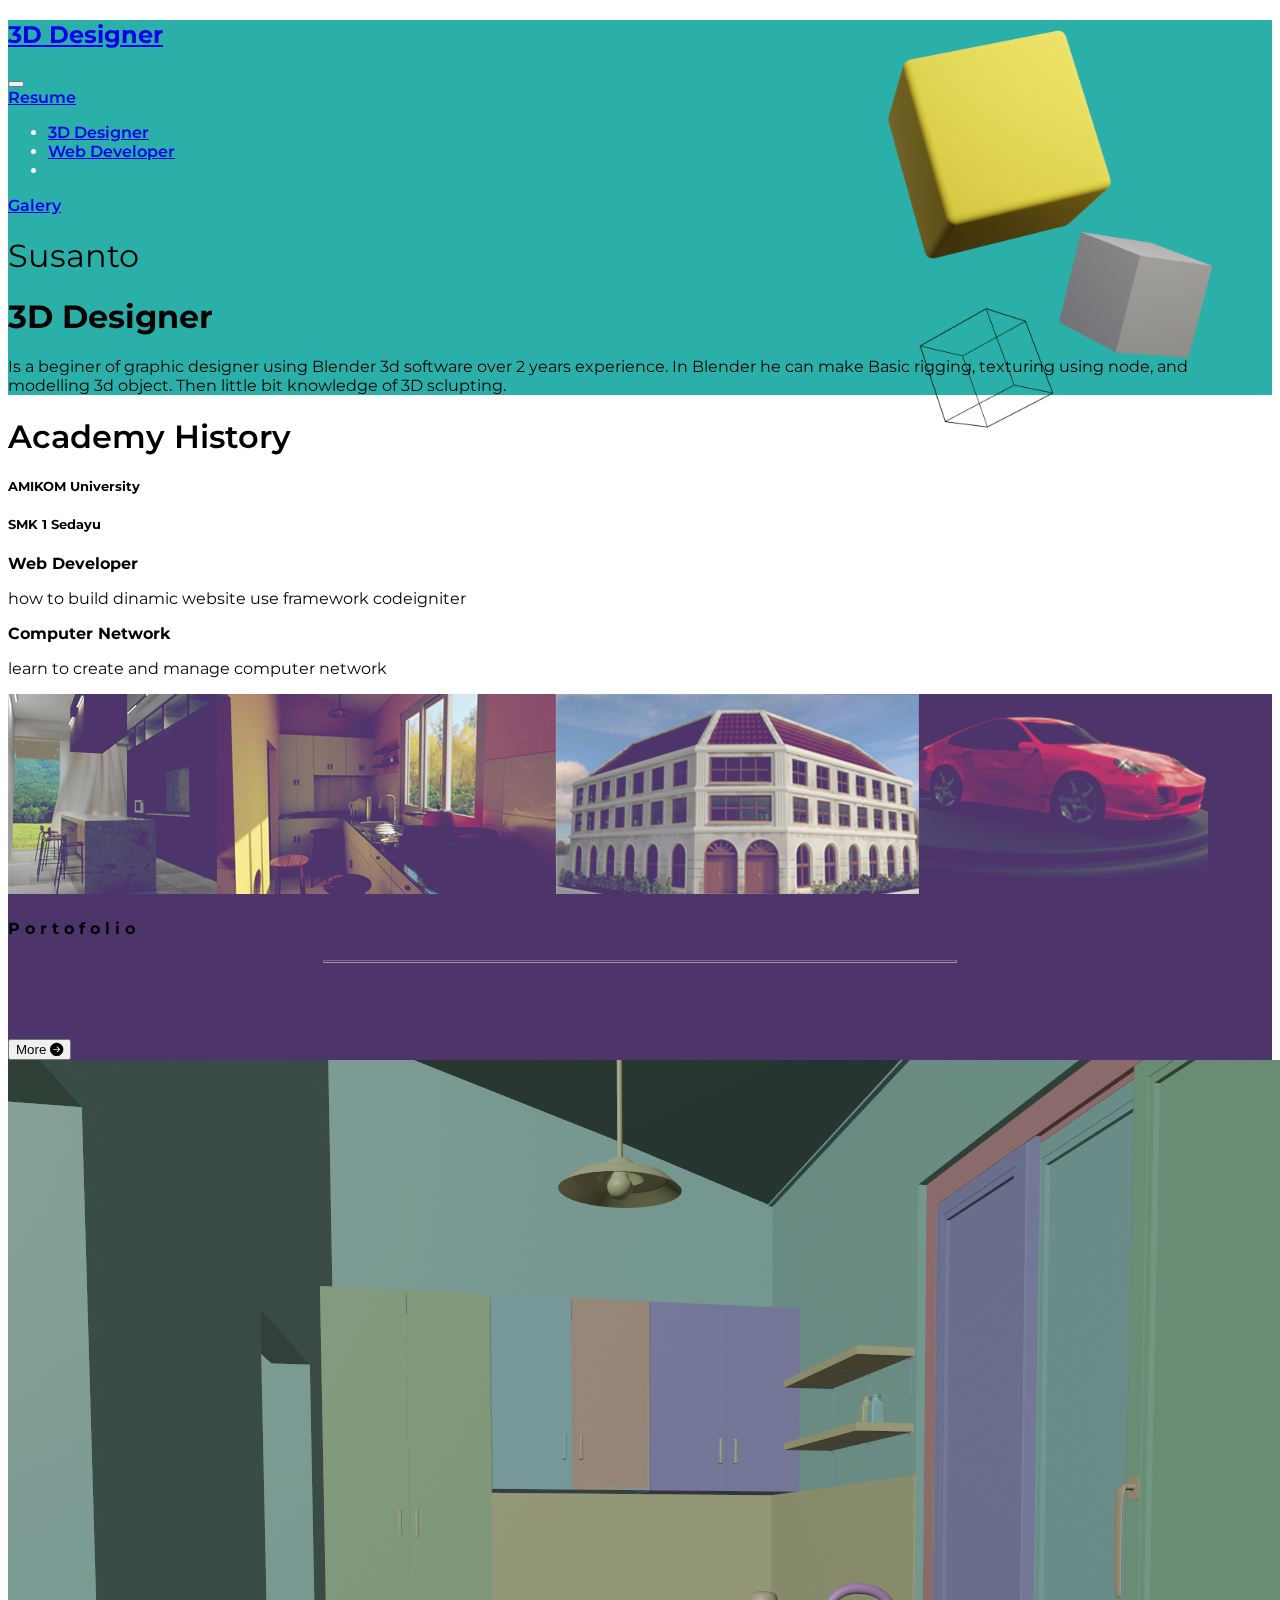
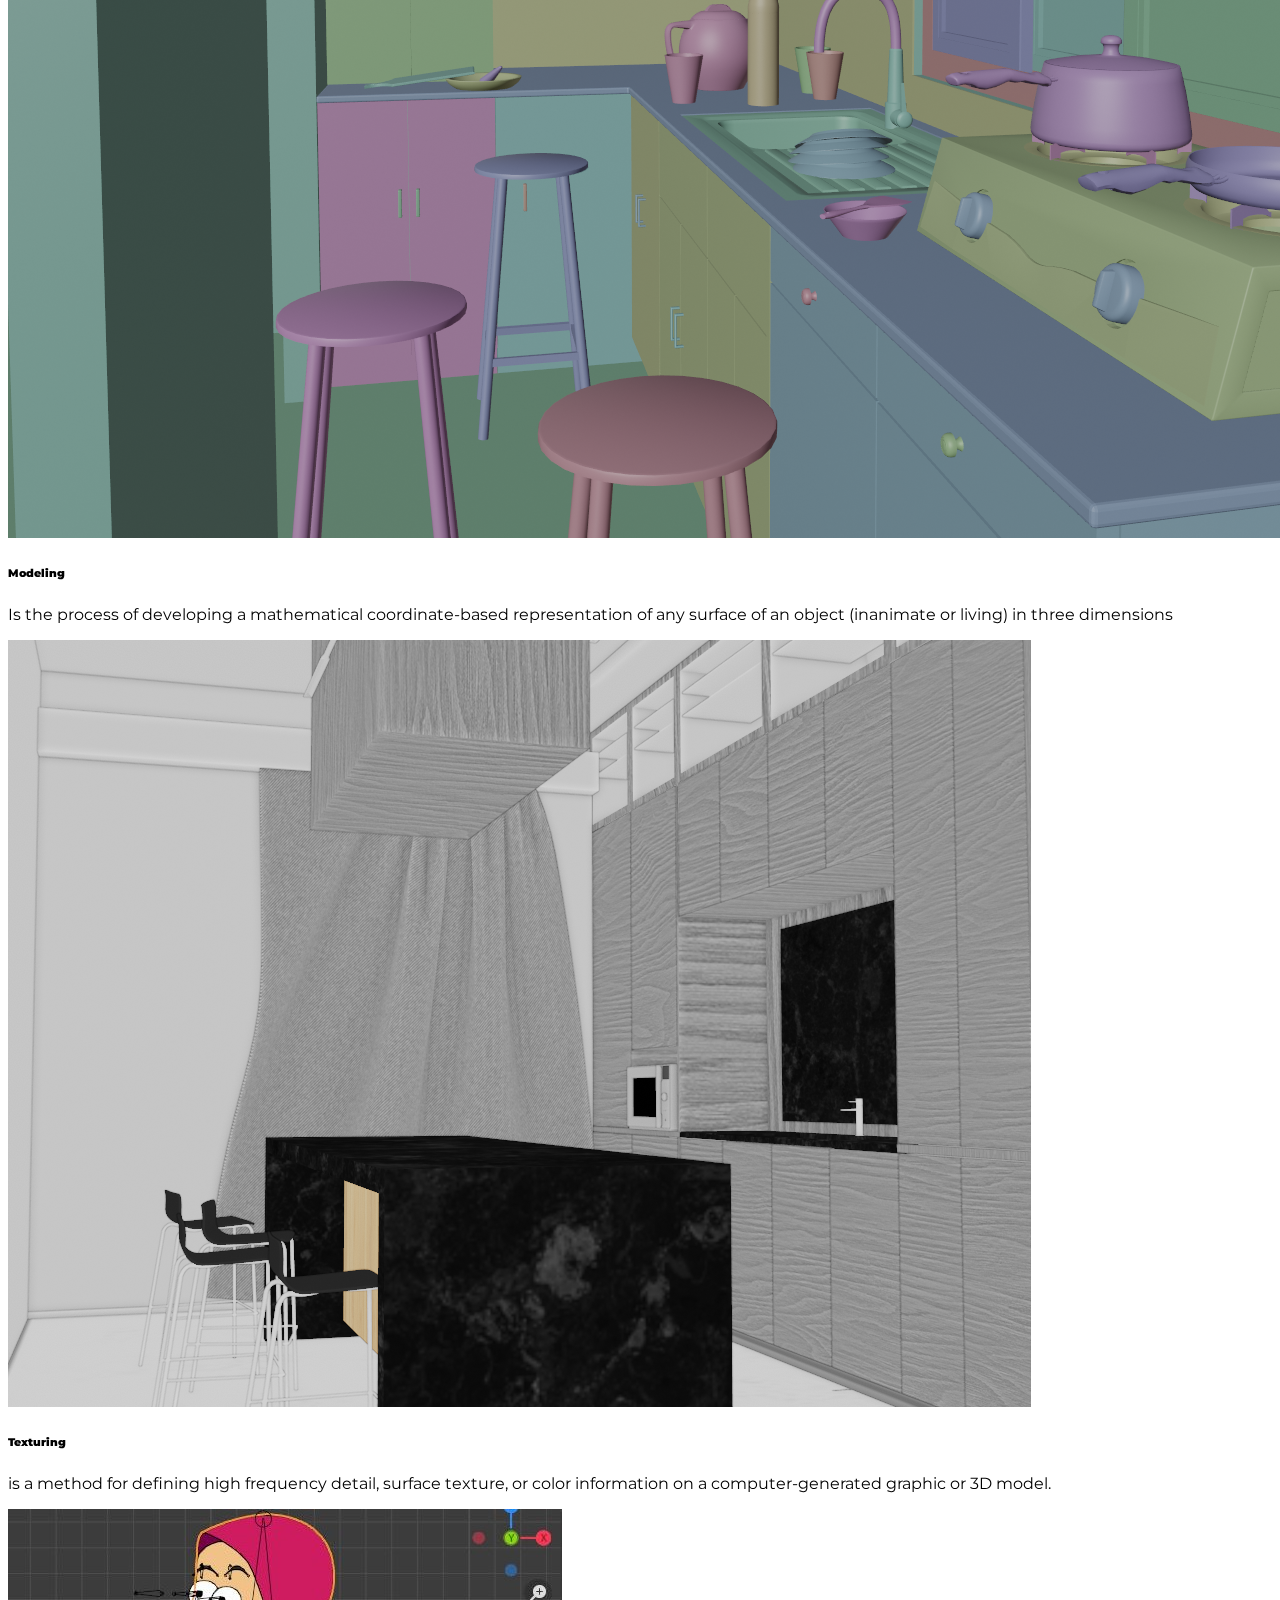
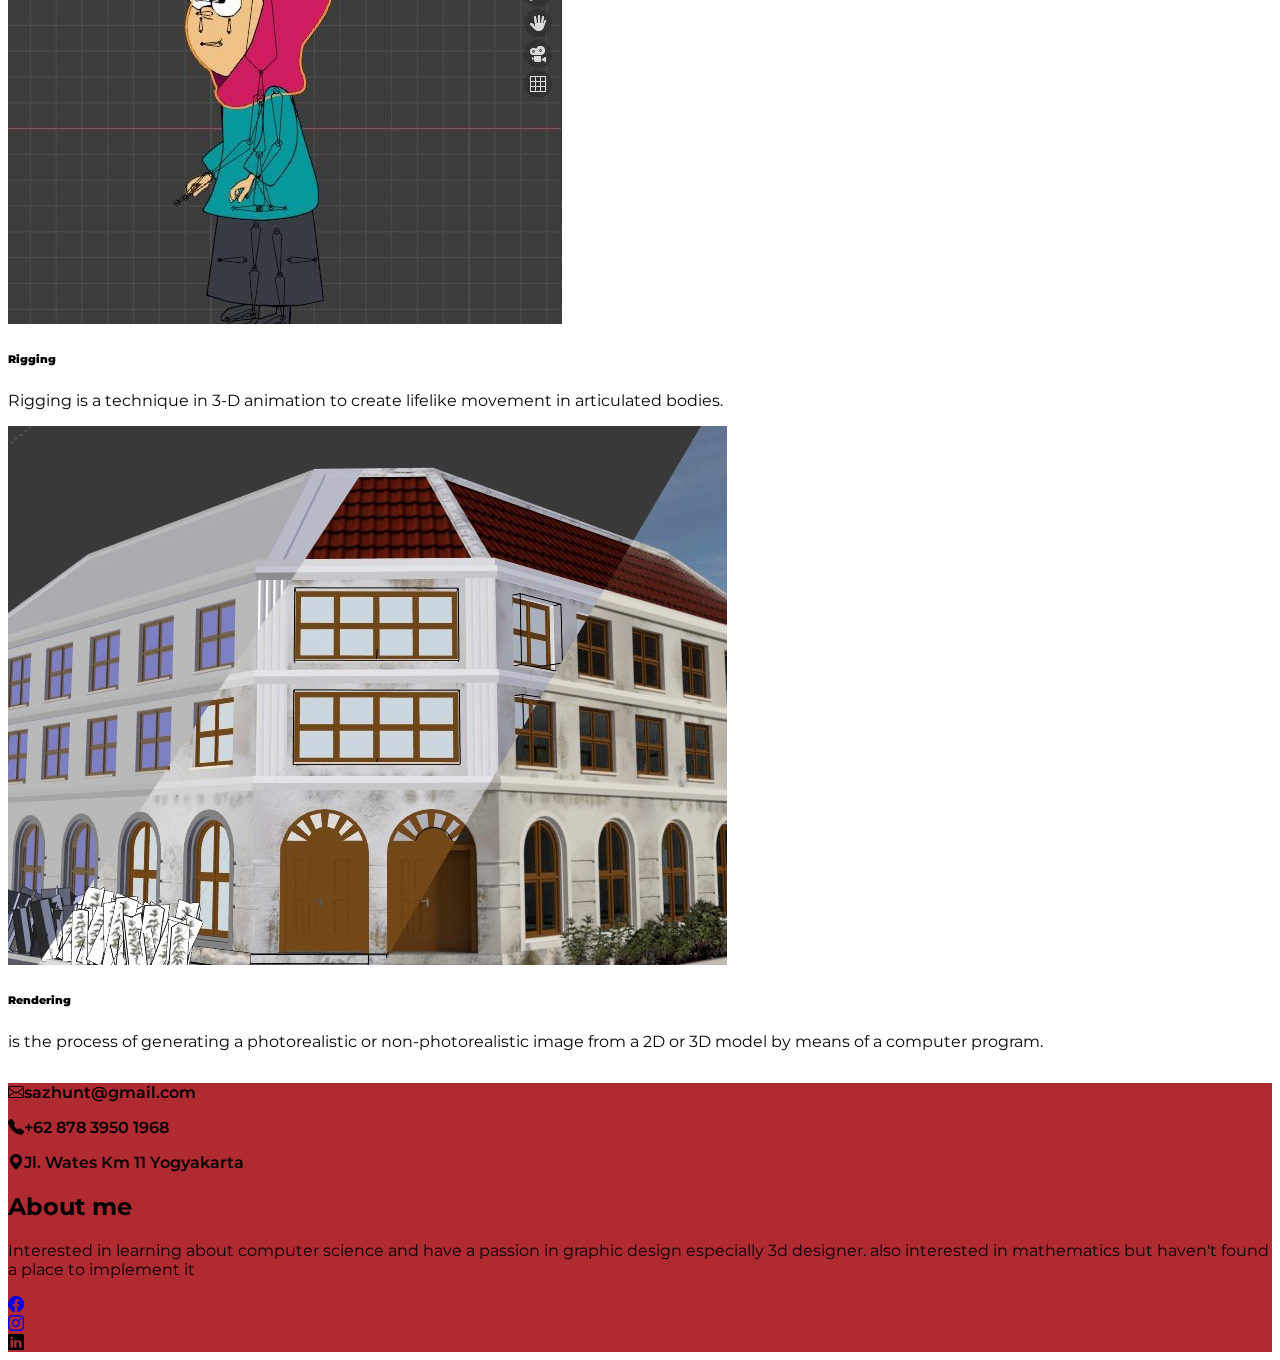
<file: resume.html>
<!doctype html>
<html lang="en">

<head>
  <!-- Required meta tags -->
  <meta charset="utf-8">
  <meta name="viewport" content="width=device-width, initial-scale=1">


  <link href="https://cdn.jsdelivr.net/npm/bootstrap@5.0.2/dist/css/bootstrap.min.css" rel="stylesheet"
    integrity="sha384-EVSTQN3/azprG1Anm3QDgpJLIm9Nao0Yz1ztcQTwFspd3yD65VohhpuuCOmLASjC" crossorigin="anonymous">
  <link rel="stylesheet" href="https://cdn.jsdelivr.net/npm/bootstrap-icons@1.5.0/font/bootstrap-icons.css">

  <link href="https://fonts.googleapis.com/css2?family=Montserrat:wght@100;400;600;700&display=swap" rel="stylesheet">
  <!-- Bootstrap CSS 
    <link rel="stylesheet" href="css/bootstrap.min.css">
    <link rel="stylesheet" href="https://cdn.jsdelivr.net/npm/bootstrap-icons@1.5.0/font/bootstrap-icons.css">
    -->
  <link rel="stylesheet" href="css/style.css">

  <title>Web Resume</title>

</head>

<body>

  <header class="bg-cyan">
    <div class="container pb-5 text-white">
      <nav class="navbar navbar-expand-lg navbar-dark">
        <div class="container-fluid">
          <a class="navbar-brand me-5" href="#">
            <h2>3D Designer</h2>
          </a>
          <button class="navbar-toggler" type="button" data-bs-toggle="collapse" data-bs-target="#navbarNavAltMarkup"
            aria-controls="navbarNavAltMarkup" aria-expanded="false" aria-label="Toggle navigation">
            <span class="navbar-toggler-icon"></span>
          </button>
          <div class="collapse navbar-collapse" id="navbarNavAltMarkup">
            <div class="navbar-nav">


              <li class="nav-item dropdown">
                <a class="nav-link dropdown-toggle active" href="#" id="navbarDropdown" role="button"
                  data-bs-toggle="dropdown" aria-expanded="false">
                  Resume
                </a>
                <ul class="dropdown-menu " aria-labelledby="navbarDropdown">
                  <li><a class="dropdown-item text-white" href="https://susant0.github.io/resume.html">3D Designer</a>
                  </li>
                  <li><a class="dropdown-item text-white" href="https://susant0.github.io/web.html">Web Developer</a>
                  </li>
                  <li>
                </ul>
              </li>
              <a class="nav-link active" aria-current="page" href="https://susant0.github.io/galery.html">Galery</a>
            </div>
          </div>
        </div>
      </nav>
      <div class="col mt-3">
        <h1 class="display-4" style="font-weight: 400;">Susanto</h1>
        <h1 class="display-1" style="font-weight: 700;">3D Designer</h1>
      </div>
      <div class="col-5 mt-3">
        <p>
          Is a beginer of graphic designer using Blender 3d software over 2 years experience.
          In Blender he can make Basic rigging, texturing using node, and modelling 3d object.
          Then little bit knowledge of 3D sclupting.
        </p>
      </div>
      <img src="img/cubes.png" class="img-cube">
    </div>
  </header>
  <div class="content">
    <div class="container">
      <div class="row">
        <div class="col-5"></div>
        <div class="row col-7 mt-3">
          <h1 class="display-5 mb-4" style="font-weight: 600;">Academy History</h1>
          <div class="row col-6">
            <h5>AMIKOM University</h5>
            <h5>SMK 1 Sedayu</h5>
          </div>
          <div class="row col-6">
            <strong>Web Developer</strong>
            <p>how to build dinamic website use framework codeigniter</p>
            <strong>Computer Network</strong>
            <p>learn to create and manage computer network</p>
          </div>
        </div>
      </div>
      <div class="col mt-3 mb-5">
        <div class="card bg-purple text-white">
          <img src="img/porto.jpg" class="card-img" style="object-fit: cover;">
          <div class="card-img-overlay">
            <h4 class="card-title text-center" style="letter-spacing: 5px;">Portofolio</h4>
            <hr style="height:1.5px; width: 50%; margin: auto; opacity: 50%;">

            <div class="d-grid gap-2 col-2 mx-auto">
              <br><br><br><br>
              <a href="https://susant0.github.io/galery.html">
                <button class="btn btn-outline-light fw-bolder">More <i
                    class="bi bi-arrow-right-circle-fill"></i></button>
              </a>
            </div>
          </div>
        </div>
      </div>
      <div class="row my-4">
        <div class="col-sm-3 mb-3">
          <div class="card h-100">
            <img src="img/modeling.png" class="card-img-top">
            <div class="card-body">
              <h6 class="card-title"> <strong>Modeling</strong></h6>
              <p class="card-text">Is the process of developing a mathematical coordinate-based representation of any
                surface of an object (inanimate or living) in three dimensions</p>
            </div>
          </div>
        </div>
        <div class="col-sm-3 mb-3">
          <div class="card h-100">
            <img src="img/texture.png" class="card-img-top">
            <div class="card-body">
              <h6 class="card-title"> <strong>Texturing</strong></h6>
              <p class="card-text">is a method for defining high frequency detail, surface texture, or color information
                on a computer-generated graphic or 3D model. </p>
            </div>
          </div>
        </div>
        <div class="col-sm-3 mb-3 ">
          <div class="card h-100">
            <img src="img/rigging.JPG" class="card-img-top">
            <div class="card-body">
              <h6 class="card-title"> <strong>Rigging</strong></h6>
              <p class="card-text">Rigging is a technique in 3-D animation to create lifelike movement in articulated
                bodies.</p>
            </div>
          </div>
        </div>
        <div class="col-sm-3 mb-3">
          <div class="card h-100">
            <img src="img/render.jpg" class="card-img-top">
            <div class="card-body">
              <h6 class="card-title"> <strong>Rendering</strong></h6>
              <p class="card-text"> is the process of generating a photorealistic or non-photorealistic image from a 2D
                or 3D model by means of a computer program.</p>
            </div>
          </div>
        </div>
      </div>
    </div>
  </div>
  <footer class="bg-red">
    <div class="container">
      <div class="row py-3 text-white contact">
        <div class="col-4" style="font-weight: 600;">
          <p><i class="bi bi-envelope fs-3 me-2"></i>sazhunt@gmail.com</p>
          <p><i class="bi bi-telephone-fill fs-3 me-2"></i>+62 878 3950 1968</p>
          <p><i class="bi bi-geo-alt-fill fs-3 me-2"></i>Jl. Wates Km 11 Yogyakarta</p>
        </div>
        <div class="col-6">
          <div class="ms-3">
            <h2 class="fw-bolder">About me</h2>
            <p>
              Interested in learning about computer science and have a passion in graphic design
              especially 3d designer. also interested in mathematics but haven't found a place to
              implement it
            </p>
          </div>
        </div>
        <div class="col-2 text-end">
          <a class="text-white" href="https://web.facebook.com/profile.php?id=100004151236430">
            <i class="bi bi-facebook fs-1"></i><br>
          </a>
          <a href="https://www.instagram.com/susant_0/" class="text-white">
            <i class="bi bi-instagram fs-1"></i><br>
          </a>
          <i class="bi bi-linkedin fs-1"></i>
        </div>
      </div>
    </div>
  </footer>
  <!--
    <script src="js/bootstrap.bundle.js"></script>
    -->
  <!-- Optional JavaScript; choose one of the two! -->

  <!-- Option 1: Bootstrap Bundle with Popper -->

  <script src="https://cdn.jsdelivr.net/npm/bootstrap@5.0.2/dist/js/bootstrap.bundle.min.js"
    integrity="sha384-MrcW6ZMFYlzcLA8Nl+NtUVF0sA7MsXsP1UyJoMp4YLEuNSfAP+JcXn/tWtIaxVXM"
    crossorigin="anonymous"></script>

  <!-- Option 2: Separate Popper and Bootstrap JS -->
  <!--
    <script src="https://cdn.jsdelivr.net/npm/@popperjs/core@2.9.2/dist/umd/popper.min.js" integrity="sha384-IQsoLXl5PILFhosVNubq5LC7Qb9DXgDA9i+tQ8Zj3iwWAwPtgFTxbJ8NT4GN1R8p" crossorigin="anonymous"></script>
    <script src="https://cdn.jsdelivr.net/npm/bootstrap@5.0.2/dist/js/bootstrap.min.js" integrity="sha384-cVKIPhGWiC2Al4u+LWgxfKTRIcfu0JTxR+EQDz/bgldoEyl4H0zUF0QKbrJ0EcQF" crossorigin="anonymous"></script>
    -->
</body>

</html>
</file>
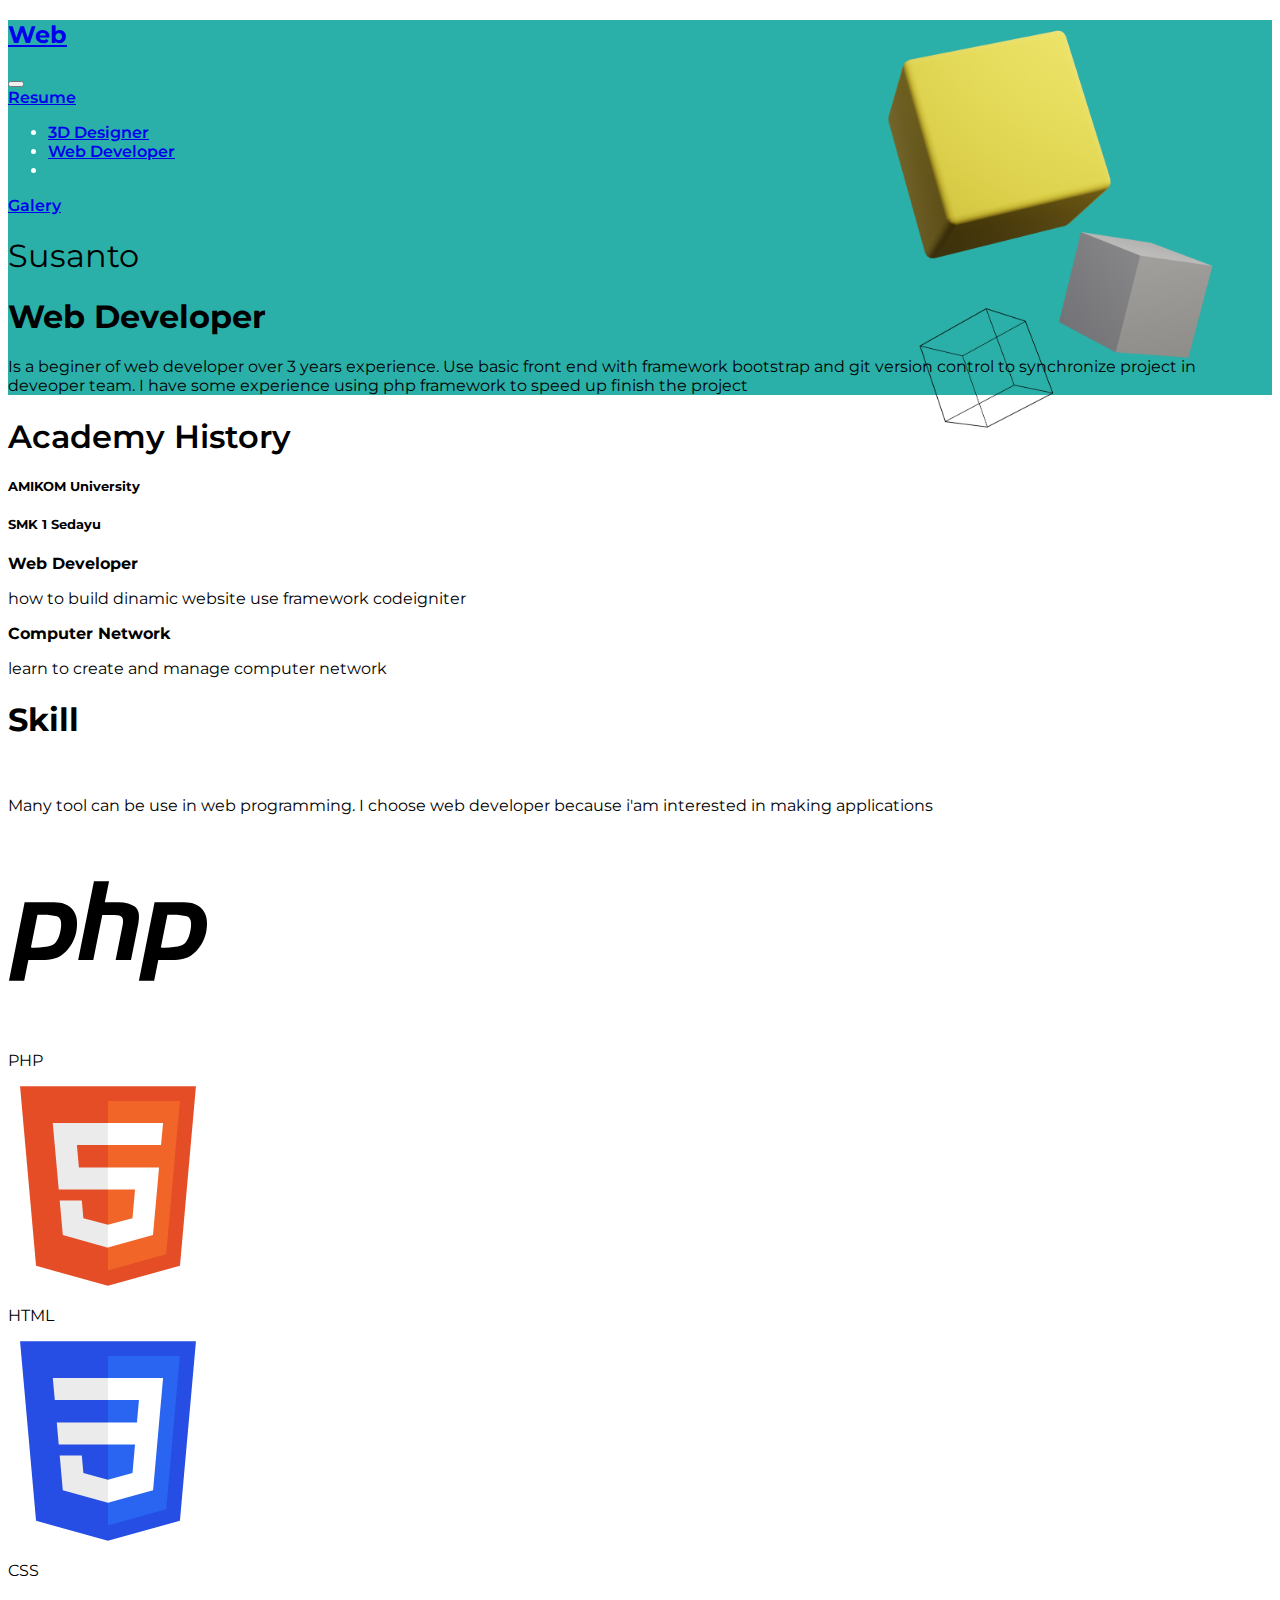
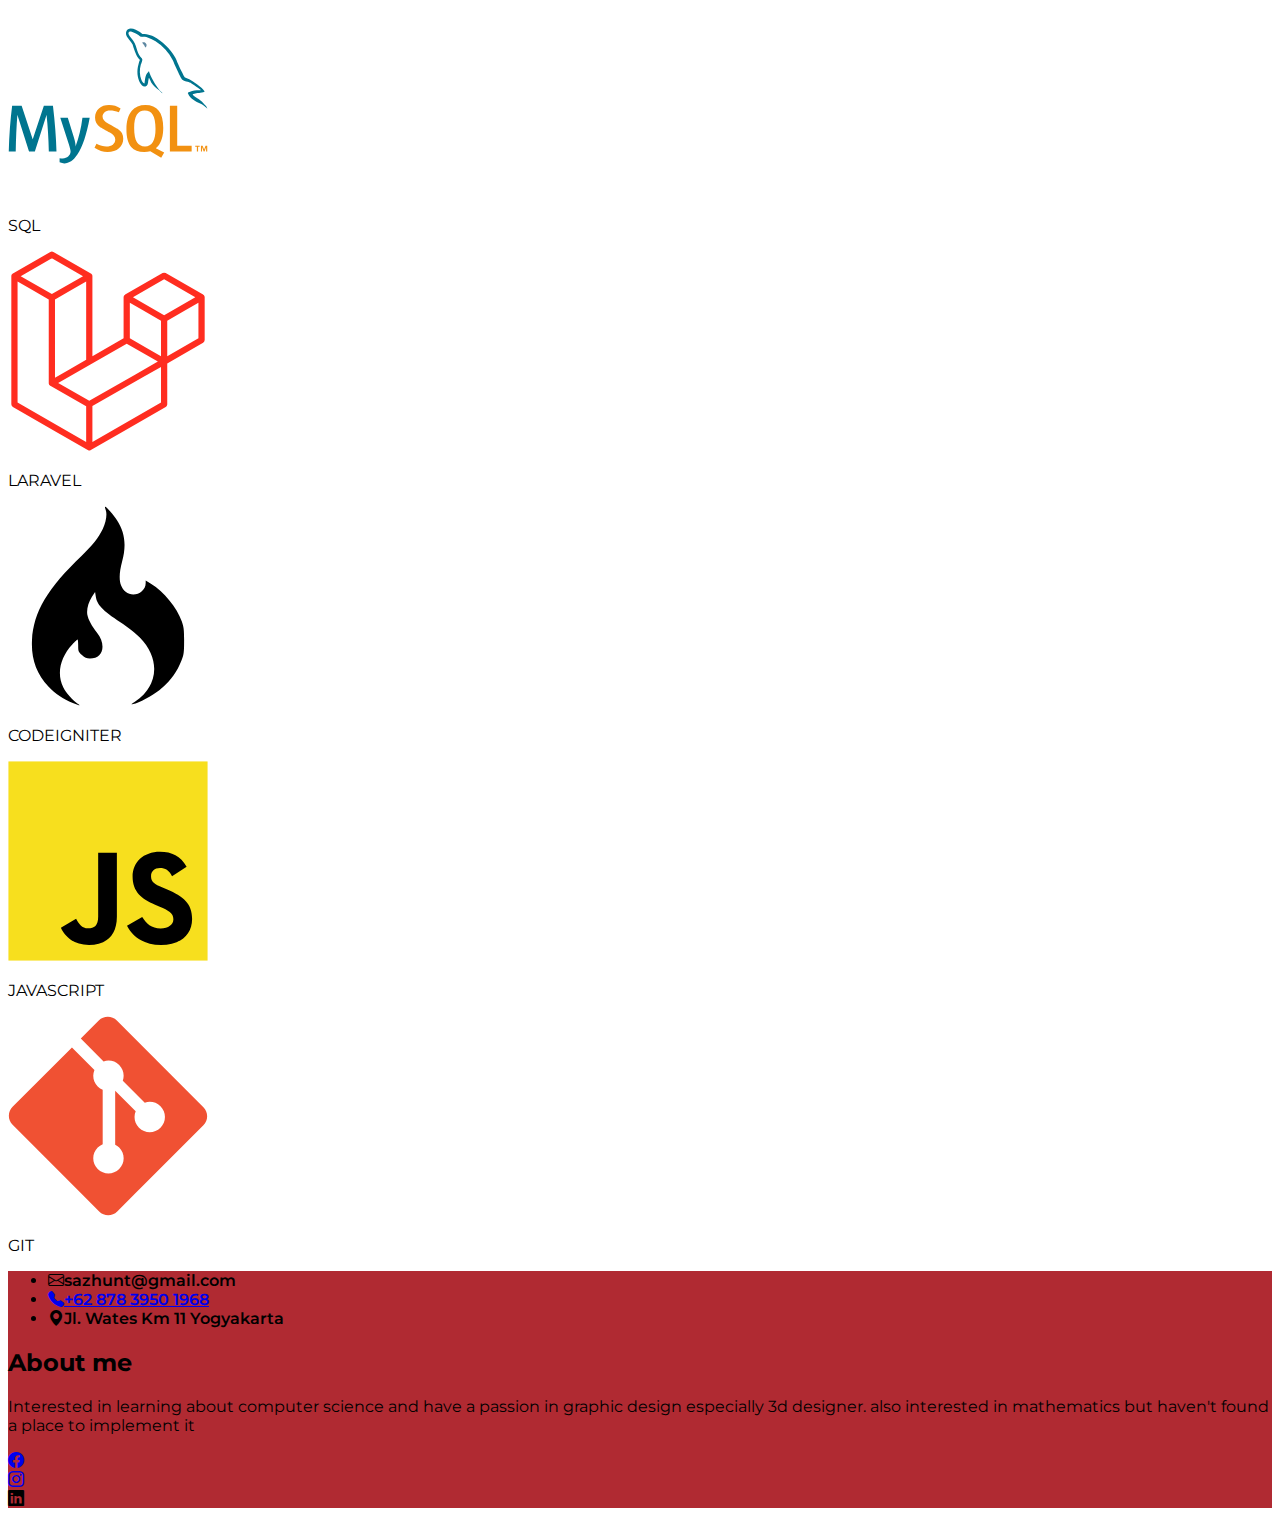
<file: web.html>
<!doctype html>
<html lang="en">

<head>
  <!-- Required meta tags -->
  <meta charset="utf-8">
  <meta name="viewport" content="width=device-width, initial-scale=1">


  <link href="https://cdn.jsdelivr.net/npm/bootstrap@5.1.1/dist/css/bootstrap.min.css" rel="stylesheet"
    integrity="sha384-F3w7mX95PdgyTmZZMECAngseQB83DfGTowi0iMjiWaeVhAn4FJkqJByhZMI3AhiU" crossorigin="anonymous">
  <link rel="stylesheet" href="https://cdn.jsdelivr.net/npm/bootstrap-icons@1.5.0/font/bootstrap-icons.css">

  <link href="https://fonts.googleapis.com/css2?family=Montserrat:wght@100;400;600;700&display=swap" rel="stylesheet">
  <!-- Bootstrap CSS 
    <link rel="stylesheet" href="css/bootstrap.min.css">
    <link rel="stylesheet" href="https://cdn.jsdelivr.net/npm/bootstrap-icons@1.5.0/font/bootstrap-icons.css">
    -->
  <link rel="stylesheet" href="css/style.css">

  <title>Web Resume</title>

</head>

<body>

  <header class="bg-cyan">
    <div class="container pb-5 text-white">

      <nav class="navbar navbar-dark navbar-expand-lg ">
        <div class="container-fluid">
          <a class="navbar-brand me-5" href="#">
            <h2>Web</h2>
          </a>
          <button class="navbar-toggler" type="button" data-bs-toggle="collapse" data-bs-target="#navbarNavAltMarkup"
            aria-controls="navbarNavAltMarkup" aria-expanded="false" aria-label="Toggle navigation">
            <span class="navbar-toggler-icon"></span>
          </button>
          <div class="collapse navbar-collapse" id="navbarNavAltMarkup">
            <div class="navbar-nav">
              <li class="nav-item dropdown">
                <a class="nav-link dropdown-toggle active" href="#" id="navbarDropdown" role="button"
                  data-bs-toggle="dropdown" aria-expanded="false">
                  Resume
                </a>
                <ul class="dropdown-menu " aria-labelledby="navbarDropdown">
                  <li><a class="dropdown-item text-white" href="https://susant0.github.io/resume.html">3D Designer</a>
                  </li>
                  <li><a class="dropdown-item text-white" href="https://susant0.github.io/web.html">Web Developer</a>
                  </li>
                  <li>
                </ul>
              </li>
              <a class="nav-link" aria-current="page" href="https://susant0.github.io/galery.html">Galery</a>
            </div>
          </div>
        </div>
      </nav>

      <div class="col mt-3">
        <h1 class="display-4" style="font-weight: 400;">Susanto</h1>
        <h1 class="display-1" style="font-weight: 700;">Web Developer</h1>
      </div>
      <div class="col-5 mt-3">
        <p>
          Is a beginer of web developer over 3 years experience.
          Use basic front end with framework bootstrap and
          git version control to synchronize project in deveoper team.
          I have some experience using php framework to speed up finish the project
        </p>
      </div>
      <img src="img/cubes.png" class="img-cube">
    </div>
  </header>

  <div class="content">
    <div class="container">
      <div class="row">
        <div class="row col-7 mt-3">
          <h1 class="display-5 mb-4" style="font-weight: 600;">Academy History</h1>
          <div class="row col-6">
            <h5>AMIKOM University</h5>
            <h5>SMK 1 Sedayu</h5>
          </div>
          <div class="row col-6">
            <strong>Web Developer</strong>
            <p>how to build dinamic website use framework codeigniter</p>
            <strong>Computer Network</strong>
            <p>learn to create and manage computer network</p>
          </div>
        </div>
        <div class="col-5"></div>
      </div>
      <div class="row text-center mt-3 mb-5">
        <div class="col-3"></div>
        <div class="col-6">

          <h1>Skill</h1>
        </div>
        <div class="col-3"></div>

        <div class="col-3 bg-info"></div>
        <div class="col-6" style="height: 20px;"> </div>
        <div class="col-3 bg-info"></div>

        <div class="col-3"></div>
        <div class="col-6">
          <p>Many tool can be use in web programming. I choose web developer because i'am interested in making
            applications</p>
        </div>
        <div class="col-3"></div>
      </div>
      <div class="row text-center fw-bolder mb-3">
        <div class="col-2"></div>
        <div class="col-2">
          <img src="img/php-logo.svg" class="img-fluid mb-2">
          <p> PHP</p>
        </div>
        <div class="col-2">
          <img src="img/HTML5.svg" class="img-fluid mb-2">
          <p> HTML</p>
        </div>
        <div class="col-2">
          <img src="img/CSS3.svg" class="img-fluid mb-2">
          <p> CSS</p>
        </div>
        <div class="col-2">
          <img src="img/logo-mysql.svg" class="img-fluid mb-2">
          <p> SQL</p>
        </div>
        <div class="col-2"></div>
      </div>
      <div class="row text-center fw-bolder mb-3">
        <div class="col-2"></div>
        <div class="col-2">
          <img src="img/laravel.svg" class="img-fluid mb-2">
          <p> LARAVEL</p>
        </div>
        <div class="col-2">
          <img src="img/codeigniter.svg" class="img-fluid mb-2">
          <p> CODEIGNITER</p>
        </div>
        <div class="col-2">
          <img src="img/JavaScript.svg" class="img-fluid mb-2">
          <p> JAVASCRIPT</p>
        </div>
        <div class="col-2">
          <img src="img/Git.svg" class="img-fluid mb-2">
          <p> GIT</p>
        </div>
        <div class="col-2"></div>
      </div>
      <div class="row my-4">
      </div>
    </div>
  </div>
  <footer class="bg-red">
    <div class="container">
      <div class="row py-3 text-white contact">
        <div class="col-4" style="font-weight: 600;">
          <ul class="list-unstyled">
            <li>
              <i class="bi bi-envelope fs-3 me-2"></i>sazhunt@gmail.com
            </li>
            <li>
              <a href=" https://wa.me/6287839501968" class="text-white text-decoration-none">
                <i class="bi bi-telephone-fill fs-3 me-2"></i>+62 878 3950 1968
              </a>
            </li>
            <li>
              <i class="bi bi-geo-alt-fill fs-3 me-2"></i>Jl. Wates Km 11 Yogyakarta
            </li>
          </ul>
        </div>
        <div class="col-6">
          <div class="ms-3">
            <h2 class="fw-bolder">About me</h2>
            <p>
              Interested in learning about computer science and have a passion in graphic design
              especially 3d designer. also interested in mathematics but haven't found a place to
              implement it
            </p>
          </div>
        </div>
        <div class="col-2 text-end">
          <a class="text-white" href="https://web.facebook.com/profile.php?id=100004151236430">
            <i class="bi bi-facebook fs-1"></i><br>
          </a>
          <a href="https://www.instagram.com/susant_0/" class="text-white">
            <i class="bi bi-instagram fs-1"></i><br>
          </a>
          <i class="bi bi-linkedin fs-1"></i>
        </div>
      </div>
    </div>
  </footer>
  <!--
    <script src="js/bootstrap.bundle.js"></script>
    -->
  <!-- Optional JavaScript; choose one of the two! -->

  <!-- Option 1: Bootstrap Bundle with Popper -->

  <script src="https://cdn.jsdelivr.net/npm/bootstrap@5.1.1/dist/js/bootstrap.bundle.min.js"
    integrity="sha384-/bQdsTh/da6pkI1MST/rWKFNjaCP5gBSY4sEBT38Q/9RBh9AH40zEOg7Hlq2THRZ"
    crossorigin="anonymous"></script>

  <!-- Option 2: Separate Popper and Bootstrap JS -->
  <!--
    <script src="https://cdn.jsdelivr.net/npm/@popperjs/core@2.9.2/dist/umd/popper.min.js" integrity="sha384-IQsoLXl5PILFhosVNubq5LC7Qb9DXgDA9i+tQ8Zj3iwWAwPtgFTxbJ8NT4GN1R8p" crossorigin="anonymous"></script>
    <script src="https://cdn.jsdelivr.net/npm/bootstrap@5.0.2/dist/js/bootstrap.min.js" integrity="sha384-cVKIPhGWiC2Al4u+LWgxfKTRIcfu0JTxR+EQDz/bgldoEyl4H0zUF0QKbrJ0EcQF" crossorigin="anonymous"></script>
    -->
</body>

</html>
</file>
<file: css/style.css>
body{
    font-family: Montserrat;
}
.navbar{
    color: white;
    font-weight: 600;
}
.navbar-brand h2{
    font-weight: 700;
}
 .display-4 span {
    color: #1D5988;
    font-weight: bold;
    font-size: 4rem;
}
.card-body{
    position: relative;
    overflow: hidden;
}
.bg-img{
 position: absolute;
 bottom: -5px;
 right: -20px;
 width: 50%;
}
.btn-primary{
    background-color: #143f5f;
    border-color:#143f5f;
}
@media (max-width: 600px) {
    .card-body .col-6{
         width:unset;
     }
 }
 @media (max-width: 600px) {
    body{
         font-size: 12px;
     }
 }
 @media (max-width: 600px) {
    .content h5{
         font-size: 0.8rem;
     }
 }
/* resume  */
.bg-cyan{
    background-color: #2AB0A8;
    position: relative;
}
.bg-purple{
     background-color: #4d356c;
     border: unset;
     
 }
.bg-purple img{
    mix-blend-mode: lighten;
    height: 200px;
}
.bg-red{
    background-color: #b02a32;
}
@media (max-width: 500px) {
    .contact{
         font-size: 0.6rem;
     }
 }
 .img-cube{
     width: 28%;
     position: absolute;
     right: 50px;
     bottom: -50px;
 }
 @media (max-width: 500px) {
 .img-cube{
    width: 38%;
    position: absolute;
    right: 50px;
    bottom: -20px;
    }
 }
 .text-cyan{
     color: #24948D;
 }
 .img-rounded{
     border-radius: 50%;
 }
 .dropdown-menu{
    background-color: #2AB0A8;
    border: 0; 
}
.dropdown-item:hover{
    background-color: #30beb5;
}
</file>
